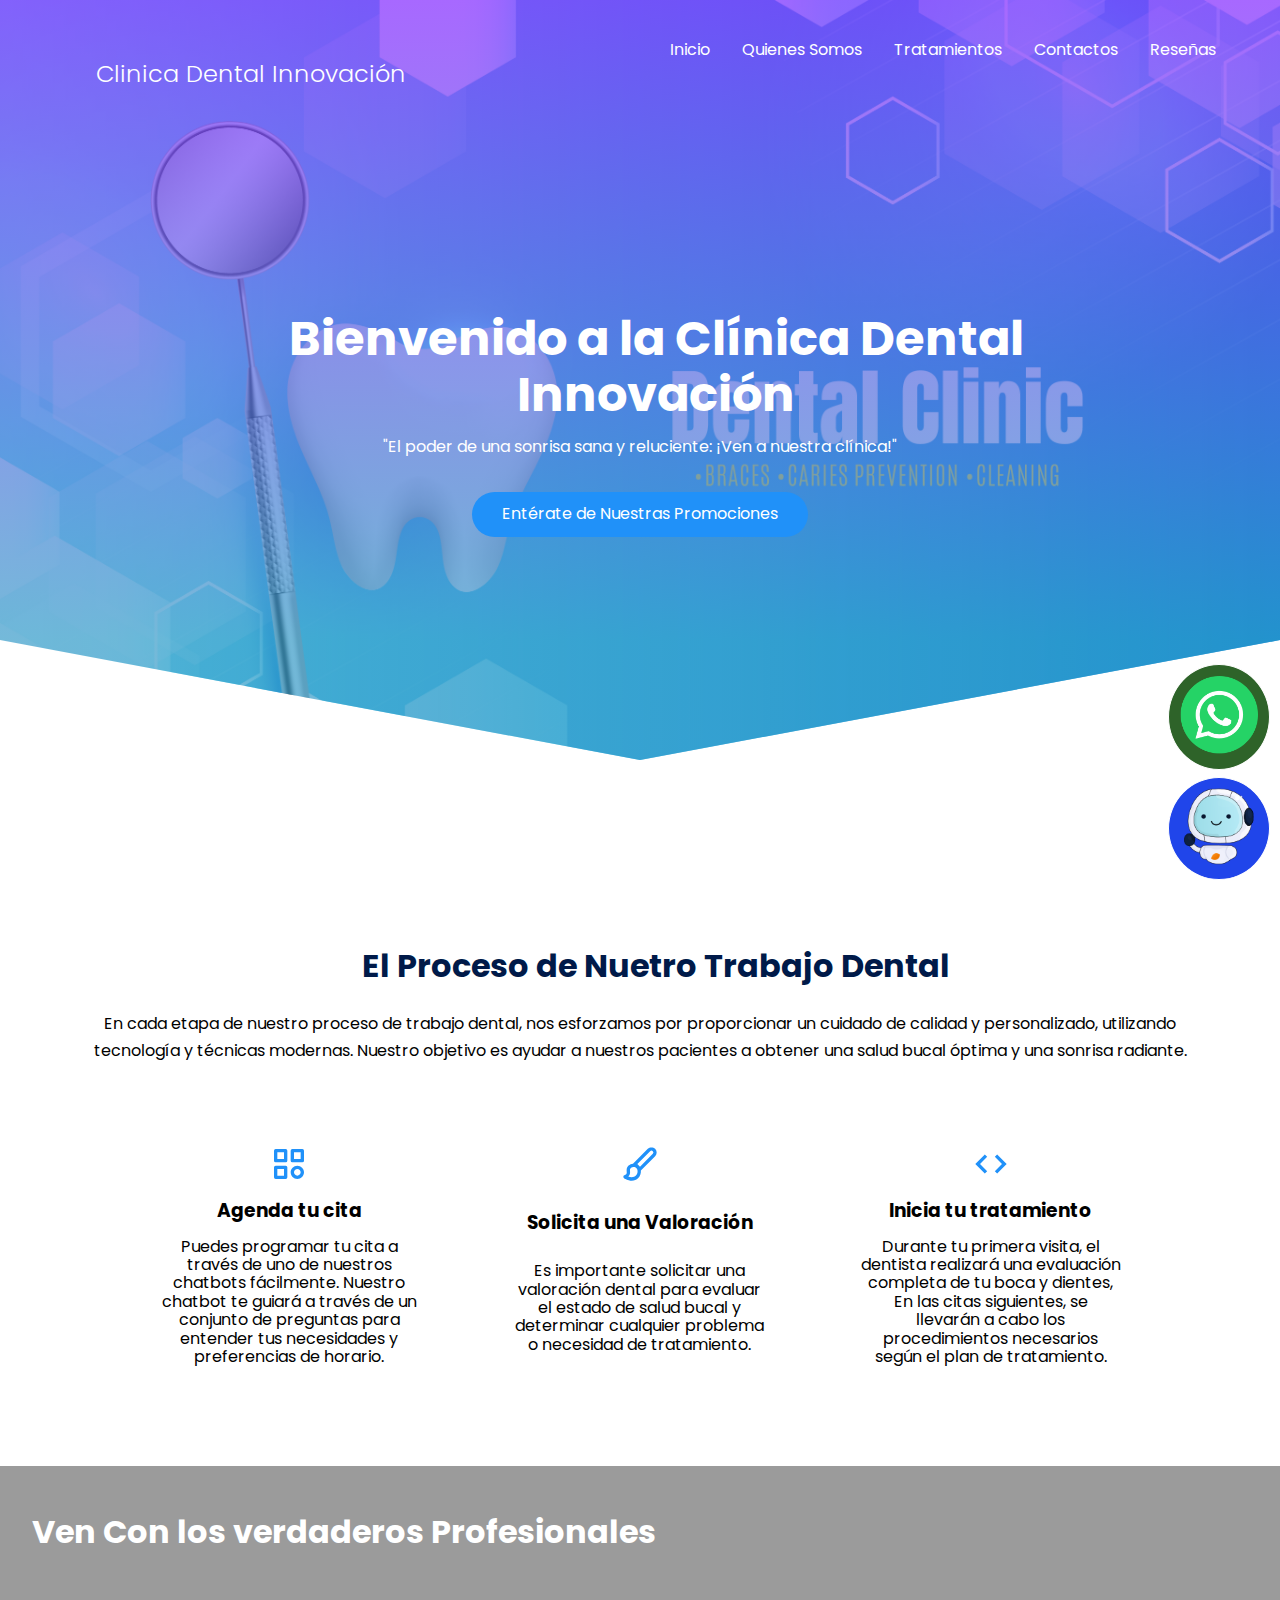
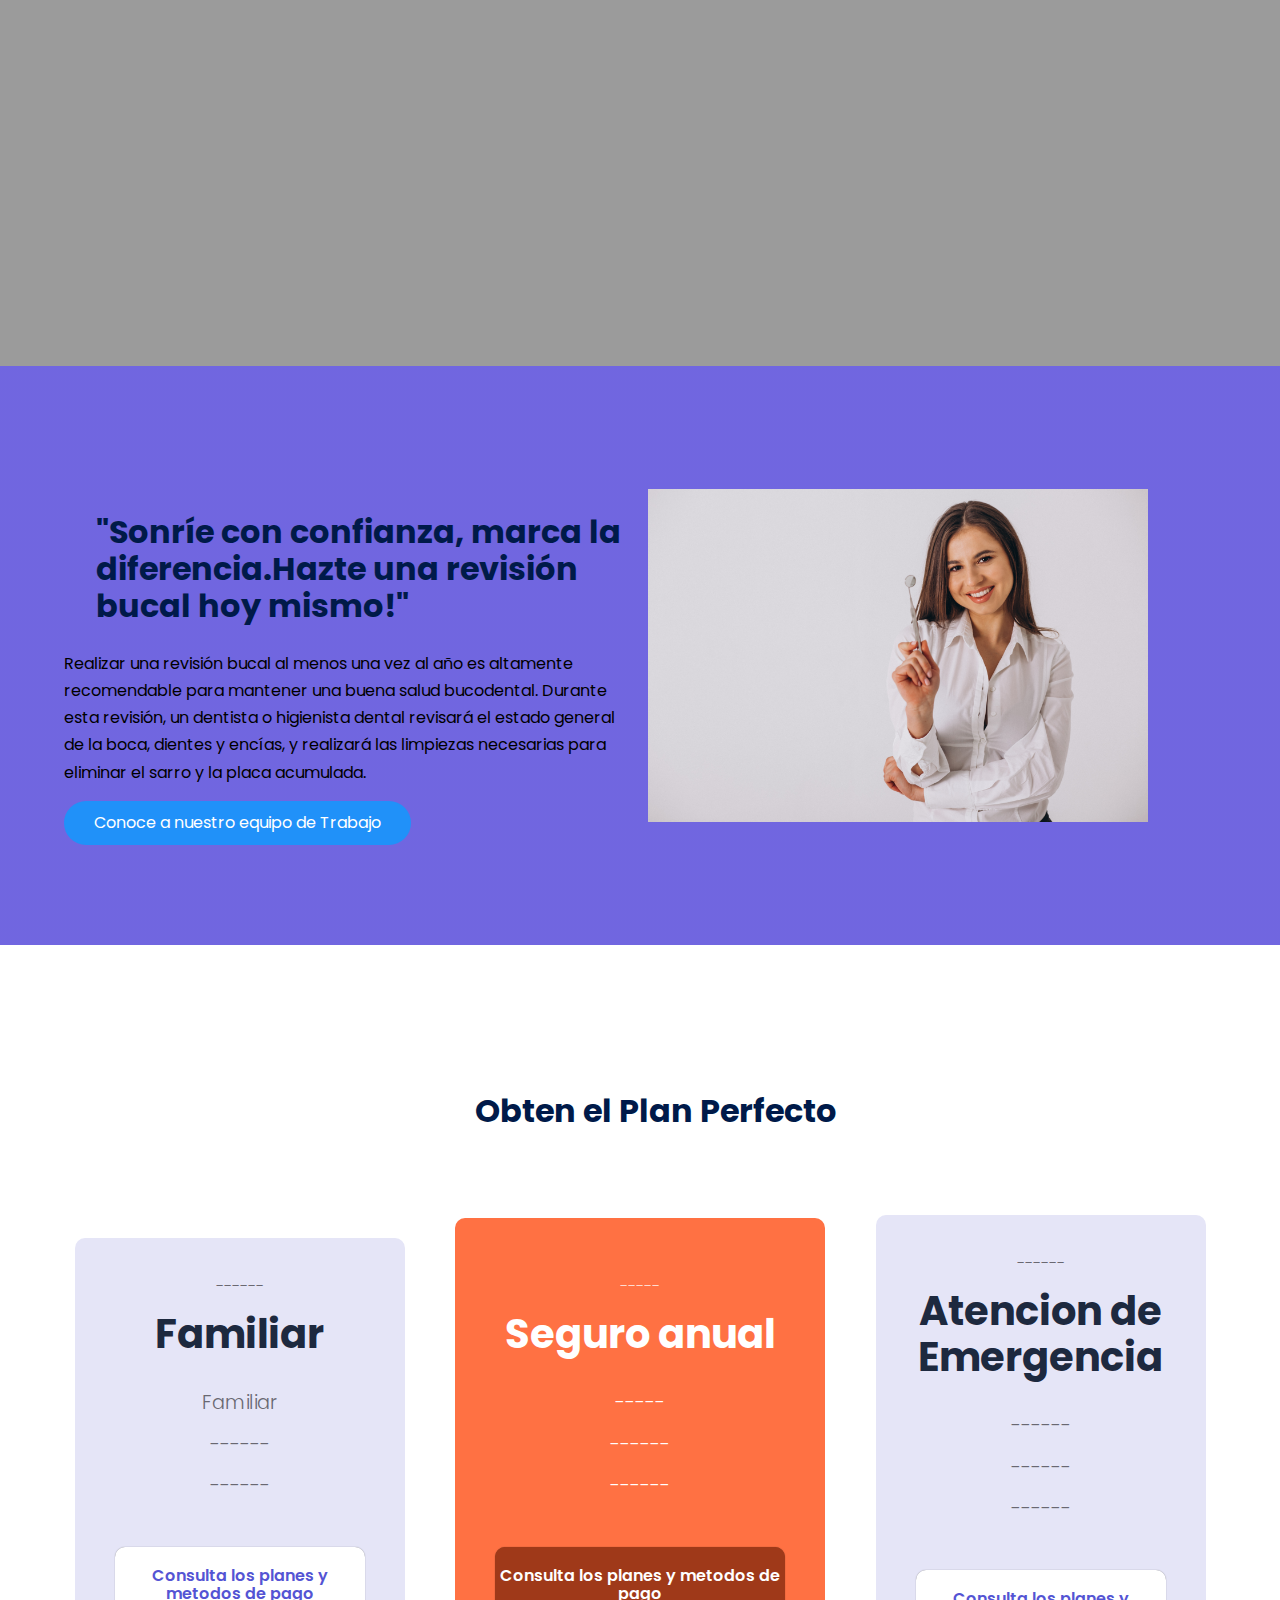
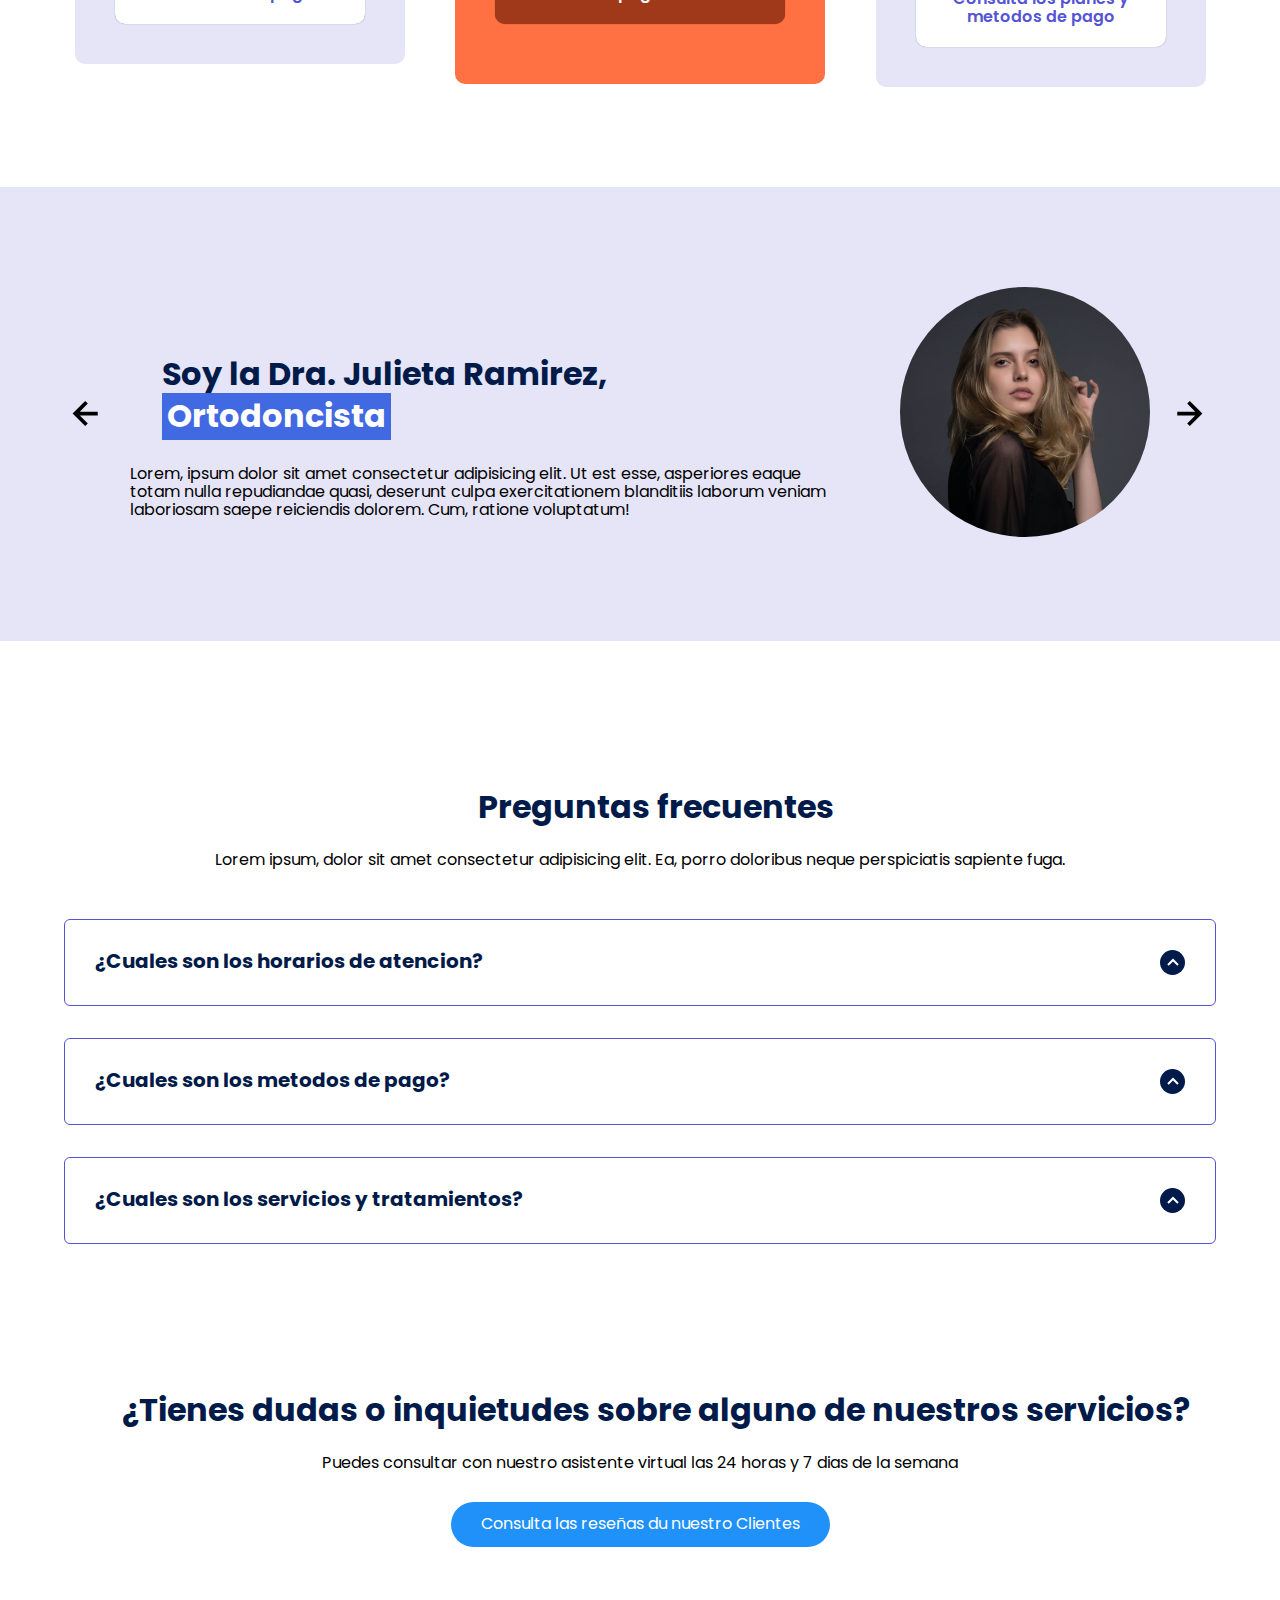
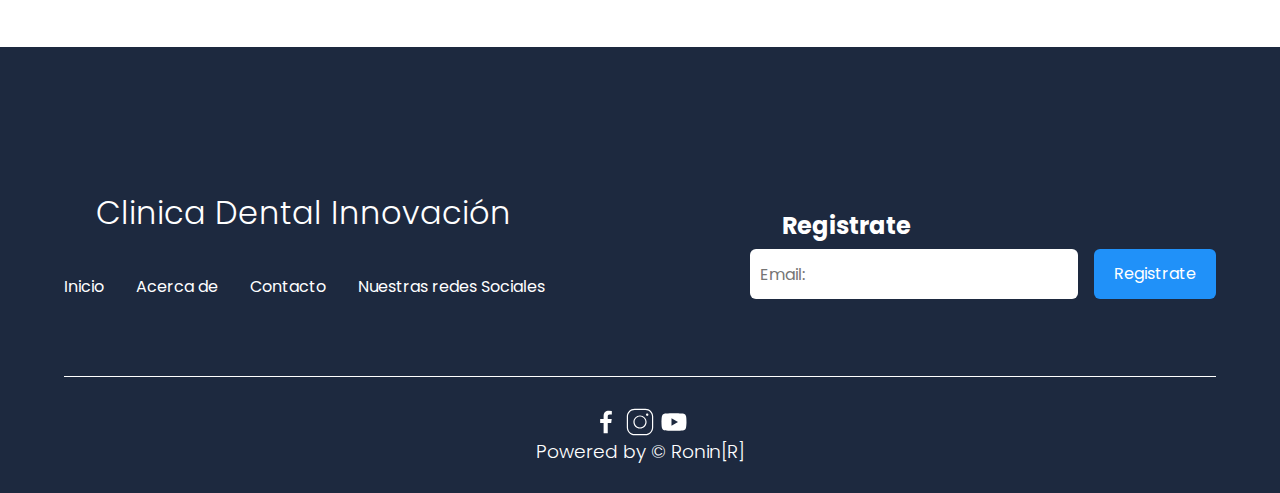
<file: index.html>
<!DOCTYPE html>
<html lang="es">

<head>
    <meta charset="UTF-8">
    <meta http-equiv="X-UA-Compatible" content="IE=edge">
    <meta name="viewport" content="width=device-width, initial-scale=1.0">
    <title>Clinica Dental Innovación</title>
    <link rel="shortcut icon" href="./images/diente(1).png" type="image/x-icon">
    <link rel="stylesheet" href="./css/normalize.css">
    <link rel="stylesheet" href="./css/estilos.css">

    <meta name="theme-color" content="#2091F9">

</head>

<body>

    <header class="hero">
        <nav class="nav container">
            <div class="nav__logo">
                <h2 class="nav__title">Clinica Dental Innovación</h2>
            </div>

            <ul class="nav__link nav__link--menu">
                <li class="nav__items">
                    <a href="index.html" class="nav__links">Inicio</a>
                </li>
                <li class="nav__items">
                    <a href="quie.html" class="nav__links">Quienes Somos</a>
                </li>
                <li class="nav__items">
                    <a href="trat.html" class="nav__links">Tratamientos</a>
                </li>
                <li class="nav__items">
                    <a href="cont.html" class="nav__links">Contactos</a>
                </li>
                <li class="nav__items">
                    <a href="#" class="nav__links">Reseñas</a>
                </li>

                <img src="./images/close.svg" class="nav__close">
            </ul>

            <div class="nav__menu">
                <img src="./images/menu.svg" class="nav__img">
            </div>
        </nav>

        <section class="hero__container container">
            <h1 class="hero__title">Bienvenido a la Clínica Dental Innovación</h1>
            <p class="hero__paragraph">"El poder de una sonrisa sana y reluciente: ¡Ven a nuestra clínica!"</p>
            <a href="#" class="cta">Entérate de Nuestras Promociones</a>
        </section>
    </header>

    <main>
        <section class="container about">
            <h2 class="subtitle">El Proceso de Nuetro Trabajo Dental</h2>
            <p class="about__paragraph">En cada etapa de nuestro proceso de trabajo dental,
                 nos esforzamos por proporcionar un cuidado de calidad y personalizado, 
                 utilizando tecnología y técnicas modernas. Nuestro objetivo es ayudar a
                  nuestros pacientes a obtener una salud bucal óptima y una sonrisa radiante.</p>

            <div class="about__main">
                <article class="about__icons">
                    <img src="./images/shapes.svg" class="about__icon">
                    <h3 class="about__title">Agenda tu cita</h3>
                    <p class="about__paragrah">Puedes programar tu cita a través de uno de nuestros chatbots fácilmente. 
                        Nuestro chatbot te guiará a través de un conjunto de preguntas para entender tus necesidades y 
                        preferencias de horario.</p>
                </article>

                <article class="about__icons">
                    <img src="./images/paint.svg" class="about__icon">
                    <h3 class="about__title">Solicita una Valoración</h3>
                    <p class="about__paragrah">Es importante solicitar una valoración dental para evaluar el estado de 
                        salud bucal y determinar cualquier problema o necesidad de tratamiento. </p>
                </article>

                <article class="about__icons">
                    <img src="./images/code.svg" class="about__icon">
                    <h3 class="about__title">Inicia tu tratamiento</h3>
                    <p class="about__paragrah">Durante tu primera visita, el dentista realizará una evaluación completa de tu boca y dientes,
                        En las citas siguientes, se llevarán a cabo los procedimientos necesarios según el plan de tratamiento.
                    </p>
                </article>
            </div>
        </section>
        <section id="sect1" class="sect">
            <video src="images/img__dent/vd.mp4" autoplay="true" muted="true" loop="true" poster="https://carontestudio.com/img/contacto.jpg"></video>
            <h1>Ven Con los verdaderos Profesionales</h1>
          </section>
          
          
        <section class="knowledge">
            <div class="knowledge__container container">
                <div class="knowledege__texts">
                    <h2 class="subtitle">"Sonríe con confianza, marca la diferencia.Hazte una revisión bucal hoy mismo!"</h2>
                    <p class="knowledge__paragraph">Realizar una revisión bucal al menos una vez al año es altamente recomendable para mantener una buena salud bucodental. Durante esta revisión, un dentista o higienista dental revisará el estado general de la boca, dientes y encías, y realizará las limpiezas necesarias para eliminar el sarro y la placa acumulada.</p>
                    <a href="#" class="cta">Conoce a nuestro equipo de Trabajo</a>
                </div>

                <figure class="knowledge__picture">
                    <img src="./images/img__dent/d01.jpg" class="knowledge__img">
                </figure>
            </div>
        </section>

        <section class="price container">
            <h2 class="subtitle">Obten el Plan Perfecto</h2>

            <div class="price__table">
                <div class="price__element">
                    <p class="price__name">------</p>
                    <h3 class="price__price">Familiar</h3>

                    <div class="price__items">
                        <p class="price__features">Familiar</p>
                        <p class="price__features">------</p>
                        <p class="price__features">------</p>
                    </div>

                    <a href="#" class="price__cta">Consulta los planes y metodos de pago</a>
                </div>


                <div class="price__element price__element--best">
                    <p class="price__name">-----</p>
                    <h3 class="price__price">Seguro anual</h3>

                    <div class="price__items">
                        <p class="price__features">-----</p>
                        <p class="price__features">------</p>
                        <p class="price__features">------</p>
                    </div>

                    <a href="#" class="price__cta">Consulta los planes y metodos de pago</a>
                </div>


                <div class="price__element">
                    <p class="price__name">------</p>
                    <h3 class="price__price">Atencion de Emergencia</h3>

                    <div class="price__items">
                        <p class="price__features">------</p>
                        <p class="price__features">------</p>
                        <p class="price__features">------</p>
                    </div>

                    <a href="#" class="price__cta">Consulta los planes y metodos de pago</a>
                </div>


            </div>
        </section>

        <section class="testimony">
            <div class="testimony__container container">
                <img src="./images/leftarrow.svg" class="testimony__arrow" id="before">

                <section class="testimony__body testimony__body--show" data-id="1">
                    <div class="testimony__texts">
                        <h2 class="subtitle">Soy la Dra. Julieta Ramirez, <span class="testimony__course">Ortodoncista
                                </span></h2>
                        <p class="testimony__review">Lorem, ipsum dolor sit amet consectetur adipisicing elit. Ut est
                            esse, asperiores eaque totam nulla repudiandae quasi, deserunt culpa exercitationem
                            blanditiis laborum veniam laboriosam saepe reiciendis dolorem. Cum, ratione voluptatum!</p>
                    </div>

                    <figure class="testimony__picture">
                        <img src="./images/face.jpg" class="testimony__img">
                    </figure>
                </section>

                <section class="testimony__body" data-id="2">
                    <div class="testimony__texts">
                        <h2 class="subtitle">Soy la Dra Cintia Jimenez, <span class="testimony__course">Odontologo
                                </span></h2>
                        <p class="testimony__review">Lorem, ipsum dolor sit amet consectetur adipisicing elit. Ut est
                            esse, asperiores eaque laborum veniam laboriosam saepe reiciendis dolorem. Cum, ratione
                            voluptatum!</p>
                    </div>

                    <figure class="testimony__picture">
                        <img src="./images/face2.jpg" class="testimony__img">
                    </figure>
                </section>

                <section class="testimony__body" data-id="3">
                    <div class="testimony__texts">
                        <h2 class="subtitle">Soy la Dr Mario Fernandes, <span class="testimony__course">Higienista Dental
                                </span></h2>
                        <p class="testimony__review">Lorem, ipsum dolor sit amet consectetur adipisicing elit. Ut est
                            esse, niam laboriosam saepe reiciendis dolorem. Cum, ratione voluptatum!</p>
                    </div>

                    <figure class="testimony__picture">
                        <img src="./images/face3.jpg" class="testimony__img">
                    </figure>
                </section>

                <section class="testimony__body" data-id="4">
                    <div class="testimony__texts">
                        <h2 class="subtitle">Soy la Dra Jose Gutierrez, <span class="testimony__course">Esteticista Dental y Reabilitador de correccion mandibular</span></h2>
                        <p class="testimony__review">Lorem, ipsum dolor sit amet consectetur adipisicing elit. Ut est
                            esse, niam laboriosam saepe reiciendis dolorem. Cum, ratione voluptatum!</p>
                    </div>

                    <figure class="testimony__picture">
                        <img src="./images/face4.jpg" class="testimony__img">
                    </figure>
                </section>


                <img src="./images/rightarrow.svg" class="testimony__arrow" id="next">
            </div>
        </section>
        <!--Boton flotante de chatbot whatsapp-->
        <div class="container-boton">
            <a href="https://wa.me/+59163262665?text=Hola%20quisiera%20agendar%20una%20cita%20" target="_blank">
                <img class="boton" src="images/whatsapp-btn.png" width="10%" height="10%" alt="">
            </a>
        </div>
        <!--Boton flotante de chatbot Robot-->
        <div class="container-botonRobot">
            <a href="chatbot.php" target="_blank">
                <img class="boton" src="images/robot.png" width="7%" height="7%" alt="robot"title="Necesitas Ayuda???">
            </a>
        </div>



        <section class="questions container">
            <h2 class="subtitle">Preguntas frecuentes</h2>
            <p class="questions__paragraph">Lorem ipsum, dolor sit amet consectetur adipisicing elit. Ea, porro
                doloribus neque perspiciatis sapiente fuga.</p>

            <section class="questions__container">
                <article class="questions__padding">
                    <div class="questions__answer">
                        <h3 class="questions__title">¿Cuales son los horarios de atencion?
                            <span class="questions__arrow">
                                <img src="./images/arrow.svg" class="questions__img">
                            </span>
                        </h3>

                        <p class="questions__show">Lorem ipsum, dolor sit amet consectetur adipisicing elit. Quos
                            facere, quidem eum id excepturi assumenda explicabo nam accusamus veritatis voluptates
                            eveniet adipisci, dicta nihil nemo modi possimus officiis quam atque? Lorem ipsum, dolor sit
                            amet consectetur adipisicing elit. Quos facere, quidem eum id excepturi assumenda explicabo
                            nam accusamus veritatis voluptates eveniet adipisci, dicta nihil nemo modi possimus officiis
                            quam atque?</p>
                    </div>
                </article>

                <article class="questions__padding">
                    <div class="questions__answer">
                        <h3 class="questions__title">¿Cuales son los metodos de pago?
                            <span class="questions__arrow">
                                <img src="./images/arrow.svg" class="questions__img">
                            </span>
                        </h3>

                        <p class="questions__show">Lorem ipsum, dolor sit amet consectetur adipisicing elit. Quos
                            facere, quidem eum id excepturi assumenda explicabo nam accusamus veritatis voluptates
                            eveniet adipisci, dicta nihil nemo modi possimus officiis quam atque? Lorem ipsum, dolor sit
                            amet consectetur adipisicing elit. Quos facere, quidem eum id excepturi assumenda explicabo
                            nam accusamus veritatis voluptates eveniet adipisci, dicta nihil nemo modi possimus officiis
                            quam atque?</p>
                    </div>
                </article>

                <article class="questions__padding">
                    <div class="questions__answer">
                        <h3 class="questions__title">¿Cuales son los servicios y tratamientos?
                            <span class="questions__arrow">
                                <img src="./images/arrow.svg" class="questions__img">
                            </span>
                        </h3>

                        <p class="questions__show">Lorem ipsum, dolor sit amet consectetur adipisicing elit. Quos
                            facere, quidem eum id excepturi assumenda explicabo nam accusamus veritatis voluptates
                            eveniet adipisci, dicta nihil nemo modi possimus officiis quam atque? Lorem ipsum, dolor sit
                            amet consectetur adipisicing elit. Quos facere, quidem eum id excepturi assumenda explicabo
                            nam accusamus veritatis voluptates eveniet adipisci, dicta nihil nemo modi possimus officiis
                            quam atque?</p>
                    </div>
                </article>
            </section>

            <section class="questions__offer">
                <h2 class="subtitle">¿Tienes dudas o inquietudes sobre alguno de nuestros servicios?</h2>
                <p class="questions__copy">Puedes consultar con nuestro asistente virtual las 24 horas y 7 dias de la semana</p>
                <a href="#" class="cta">Consulta las reseñas du nuestro Clientes</a>
            </section>
        </section>
    </main>

    <footer class="footer">
        <section class="footer__container container">
            <nav class="nav nav--footer">
                <h2 class="footer__title">Clinica Dental Innovación</h2>

                <ul class="nav__link nav__link--footer">
                    <li class="nav__items">
                        <a href="#" class="nav__links">Inicio</a>
                    </li>
                    <li class="nav__items">
                        <a href="#" class="nav__links">Acerca de</a>
                    </li>
                    <li class="nav__items">
                        <a href="#" class="nav__links">Contacto</a>
                    </li>
                    <li class="nav__items">
                        <a href="#" class="nav__links">Nuestras redes Sociales</a>
                    </li>
                </ul>
            </nav>

            <form class="footer__form" action="https://formspree.io/f/mknkkrkj" method="POST">
                <h2 class="footer__newsletter">Registrate</h2>
                <div class="footer__inputs">
                    <input type="email" placeholder="Email:" class="footer__input" name="_replyto">
                    <input type="submit" value="Registrate" class="footer__submit">
                </div>
            </form>
        </section>

        <section class="footer__copy container">
            <div class="footer__social">
                <a href="#" class="footer__icons"><img src="./images/facebook.svg" class="footer__img"></a>
                <a href="#" class="footer__icons"><img src="./images/icons8-instagram.svg" class="footer__img"></a>
                <a href="#" class="footer__icons"><img src="./images/youtube.svg" class="footer__img"></a>
            </div>

            <h3 class="footer__copyright">Powered by &copy; Ronin[R]</h3>
        </section>
    </footer>

    <script src="./js/slider.js"></script>
    <script src="./js/questions.js"></script>
    <script src="./js/menu.js"></script>
</body>

</html>
</file>
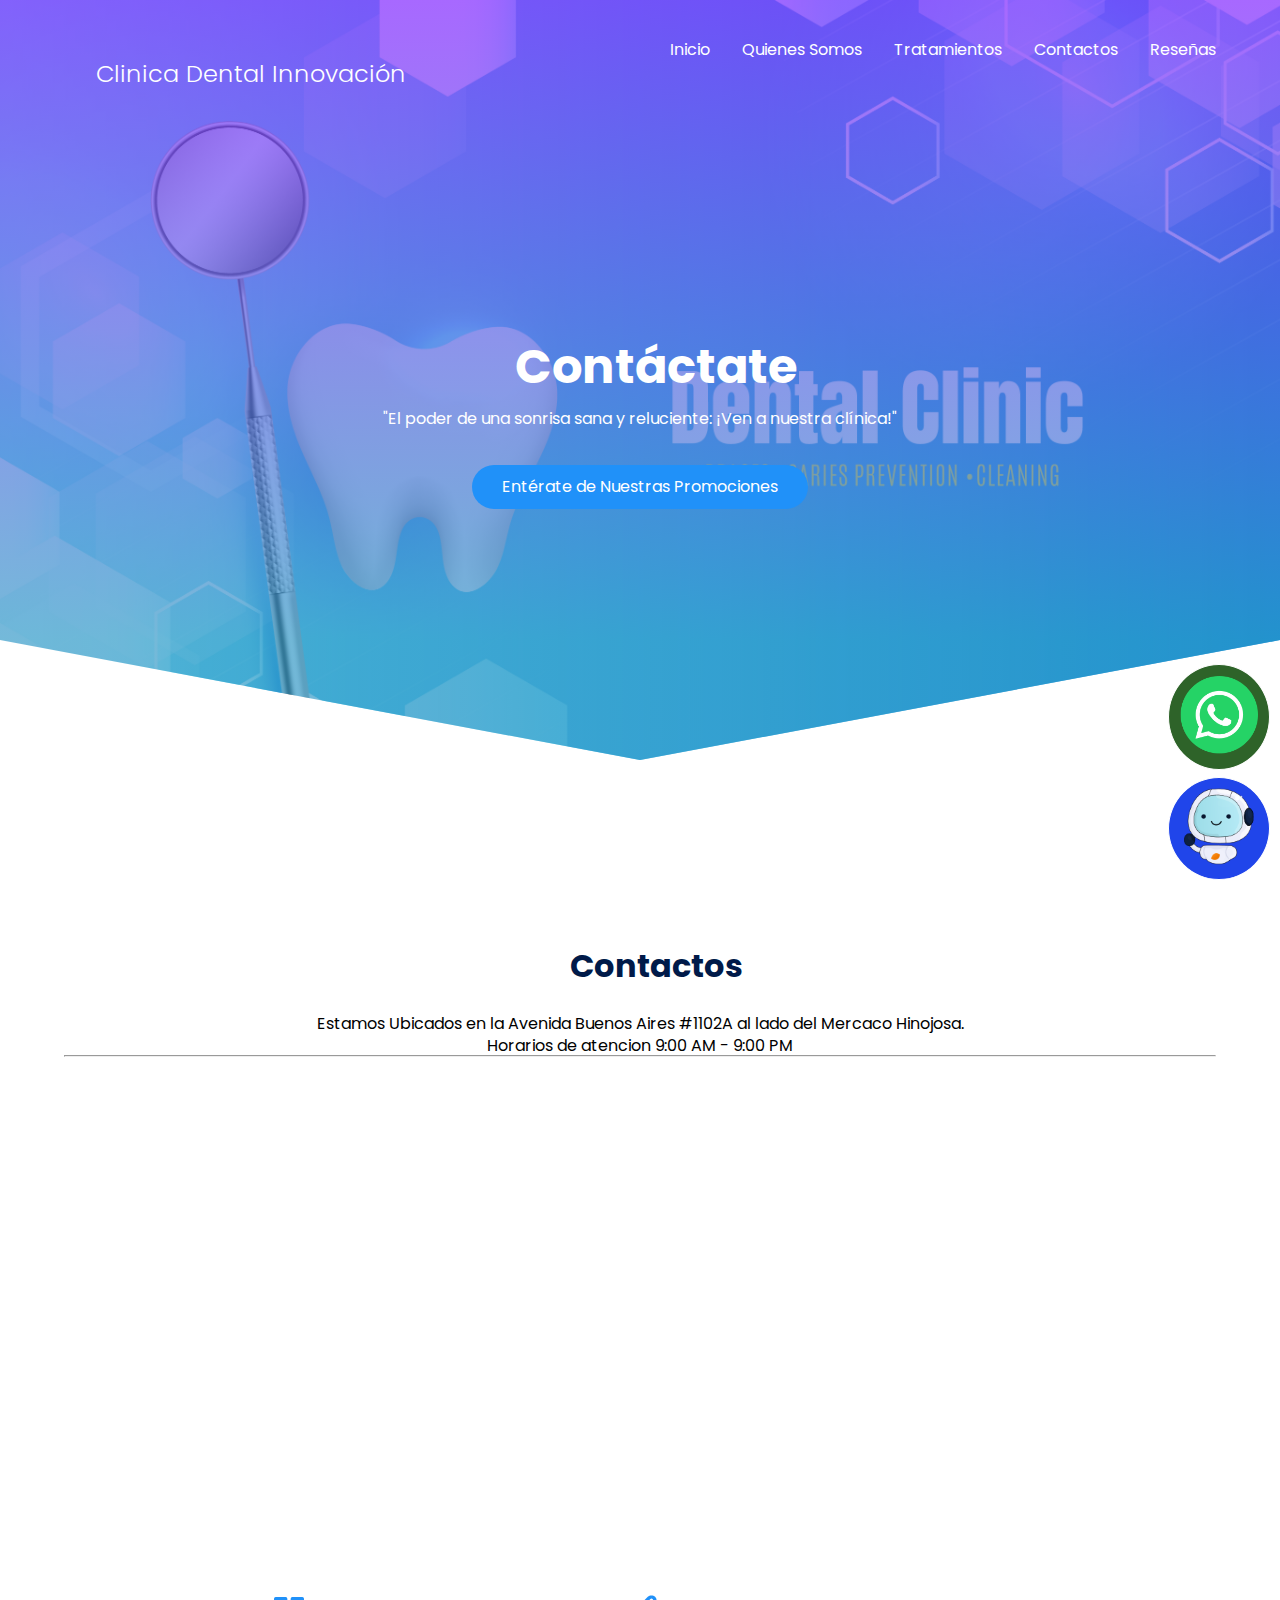
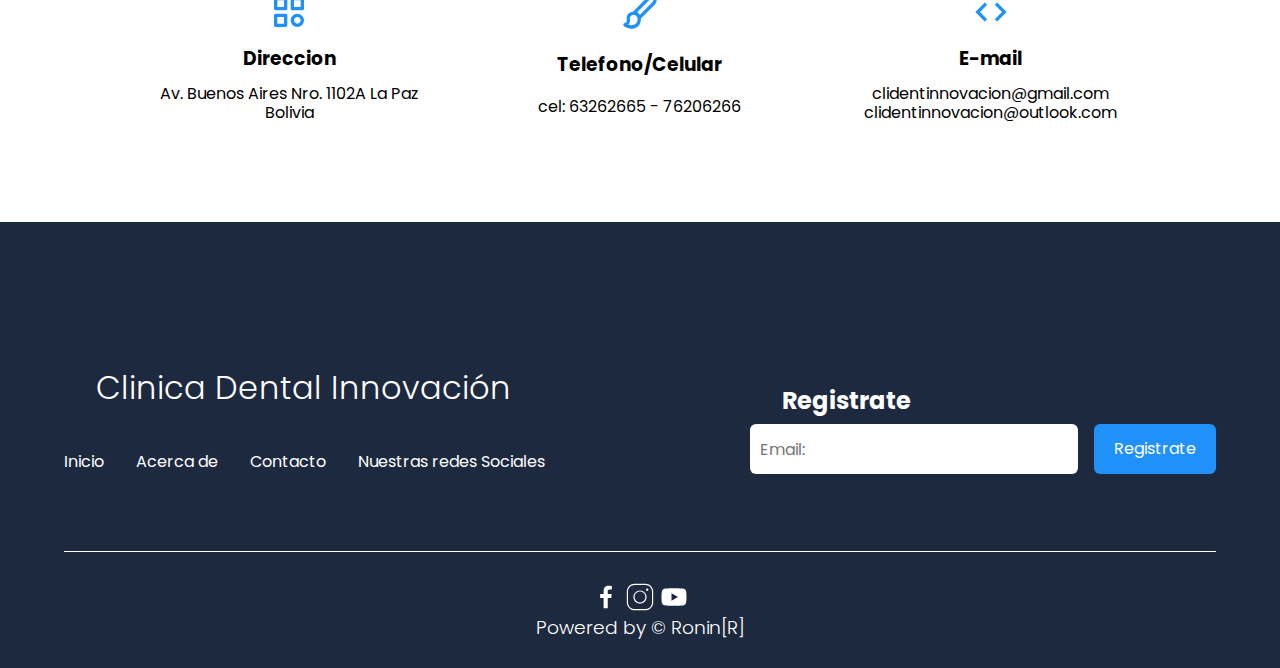
<file: cont.html>
<!DOCTYPE html>
<html lang="es">

<head>
    <meta charset="UTF-8">
    <meta http-equiv="X-UA-Compatible" content="IE=edge">
    <meta name="viewport" content="width=device-width, initial-scale=1.0">
    <title>Contactos</title>
    <link rel="shortcut icon" href="./images/diente(1).png" type="image/x-icon">
    <link rel="stylesheet" href="./css/normalize.css">
    <link rel="stylesheet" href="./css/estilos.css">

    <meta name="theme-color" content="#2091F9">
</head>

<body>

    <header class="hero">
        <nav class="nav container">
            <div class="nav__logo">
                <h2 class="nav__title">Clinica Dental Innovación</h2>
            </div>

            <ul class="nav__link nav__link--menu">
                <li class="nav__items">
                    <a href="index.html" class="nav__links">Inicio</a>
                </li>
                <li class="nav__items">
                    <a href="quie.html" class="nav__links">Quienes Somos</a>
                </li>
                <li class="nav__items">
                    <a href="trat.html" class="nav__links">Tratamientos</a>
                </li>
                <li class="nav__items">
                    <a href="#" class="nav__links">Contactos</a>
                </li>
                <li class="nav__items">
                    <a href="res.html" class="nav__links">Reseñas</a>
                </li>

                <img src="./images/close.svg" class="nav__close">
            </ul>

            <div class="nav__menu">
                <img src="./images/menu.svg" class="nav__img">
            </div>
        </nav>

        <section class="hero__container container">
            <h1 class="hero__title">Contáctate</h1>
            <p class="hero__paragraph">"El poder de una sonrisa sana y reluciente: ¡Ven a nuestra clínica!"</p>
            <a href="#" class="cta">Entérate de Nuestras Promociones</a>
        </section>
    </header>

    <main>
        <section class="container about">
            <h2 class="subtitle">Contactos</h2>
            <p class="about__paragraph">Estamos Ubicados en la Avenida Buenos Aires #1102A al lado del Mercaco Hinojosa.</p>
            <p>Horarios de atencion 9:00 AM - 9:00 PM</p>
            <hr>
            <iframe src="https://www.google.com/maps/embed?pb=!1m18!1m12!1m3!1d3825.451533382674!2d-68.14609769892098!3d-16.503286779017845!2m3!1f0!2f0!3f0!3m2!1i1024!2i768!4f13.1!3m3!1m2!1s0x915edf3612d1ae6f%3A0x9596893624c7c41a!2sClinica%20Dental%20Innovacion!5e0!3m2!1ses!2sbo!4v1708980390629!5m2!1ses!2sbo" width="600" height="450" style="border:0;" allowfullscreen="" loading="lazy" referrerpolicy="no-referrer-when-downgrade"></iframe>
            <div class="about__main">
                <article class="about__icons">
                    <img src="./images/shapes.svg" class="about__icon">
                    <h3 class="about__title">Direccion</h3>
                    <p class="about__paragrah">Av. Buenos Aires Nro. 1102A La Paz Bolivia</p>
                </article>

                <article class="about__icons">
                    <img src="./images/paint.svg" class="about__icon">
                    <h3 class="about__title">Telefono/Celular</h3>
                    <p class="about__paragrah">cel: 63262665 - 76206266</p>
                </article>

                <article class="about__icons">
                    <img src="./images/code.svg" class="about__icon">
                    <h3 class="about__title">E-mail</h3>
                    <p class="about__paragrah">clidentinnovacion@gmail.com
                        clidentinnovacion@outlook.com
                    </p>
                </article>
            </div>
        </section>
        
        <!--Boton flotante de chatbot whatsapp-->
        <div class="container-boton">
            <a href="https://wa.me/+59163262665?text=Hola%20quisiera%20agendar%20una%20cita%20" target="_blank">
                <img class="boton" src="images/whatsapp-btn.png" width="10%" height="10%" alt="">
            </a>
        </div>
        <!--Boton flotante de chatbot Robot-->
        <div class="container-botonRobot">
            <a href="chatbot.php" target="_blank">
                <img class="boton" src="images/robot.png" width="7%" height="7%" alt="robot"title="Necesitas Ayuda???">
            </a>
        </div>

        
    </main>

    <footer class="footer">
        <section class="footer__container container">
            <nav class="nav nav--footer">
                <h2 class="footer__title">Clinica Dental Innovación</h2>

                <ul class="nav__link nav__link--footer">
                    <li class="nav__items">
                        <a href="#" class="nav__links">Inicio</a>
                    </li>
                    <li class="nav__items">
                        <a href="#" class="nav__links">Acerca de</a>
                    </li>
                    <li class="nav__items">
                        <a href="#" class="nav__links">Contacto</a>
                    </li>
                    <li class="nav__items">
                        <a href="#" class="nav__links">Nuestras redes Sociales</a>
                    </li>
                </ul>
            </nav>

            <form class="footer__form" action="https://formspree.io/f/mknkkrkj" method="POST">
                <h2 class="footer__newsletter">Registrate</h2>
                <div class="footer__inputs">
                    <input type="email" placeholder="Email:" class="footer__input" name="_replyto">
                    <input type="submit" value="Registrate" class="footer__submit">
                </div>
            </form>
        </section>

        <section class="footer__copy container">
            <div class="footer__social">
                <a href="#" class="footer__icons"><img src="./images/facebook.svg" class="footer__img"></a>
                <a href="#" class="footer__icons"><img src="./images/icons8-instagram.svg" class="footer__img"></a>
                <a href="#" class="footer__icons"><img src="./images/youtube.svg" class="footer__img"></a>
            </div>

            <h3 class="footer__copyright">Powered by &copy; Ronin[R]</h3>
        </section>
    </footer>

    <script src="./js/slider.js"></script>
    <script src="./js/questions.js"></script>
    <script src="./js/menu.js"></script>
</body>

</html>
</file>
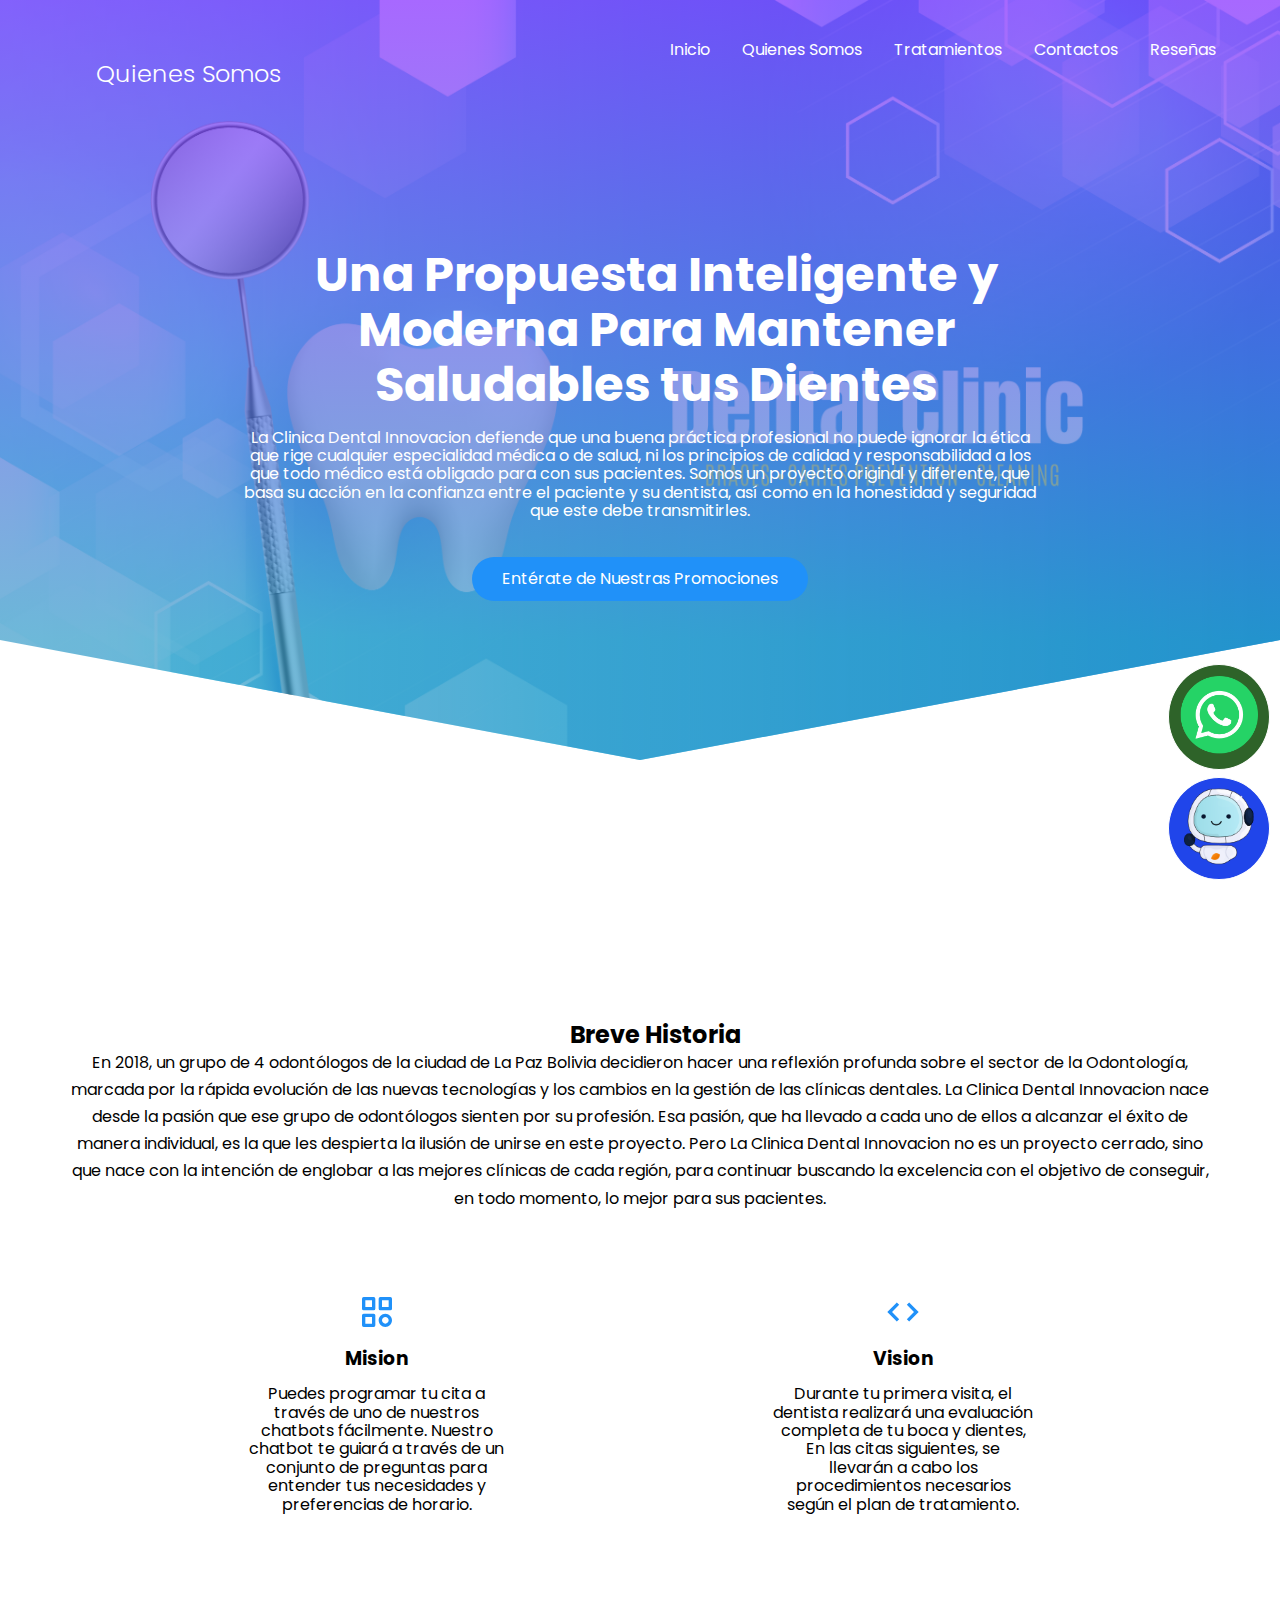
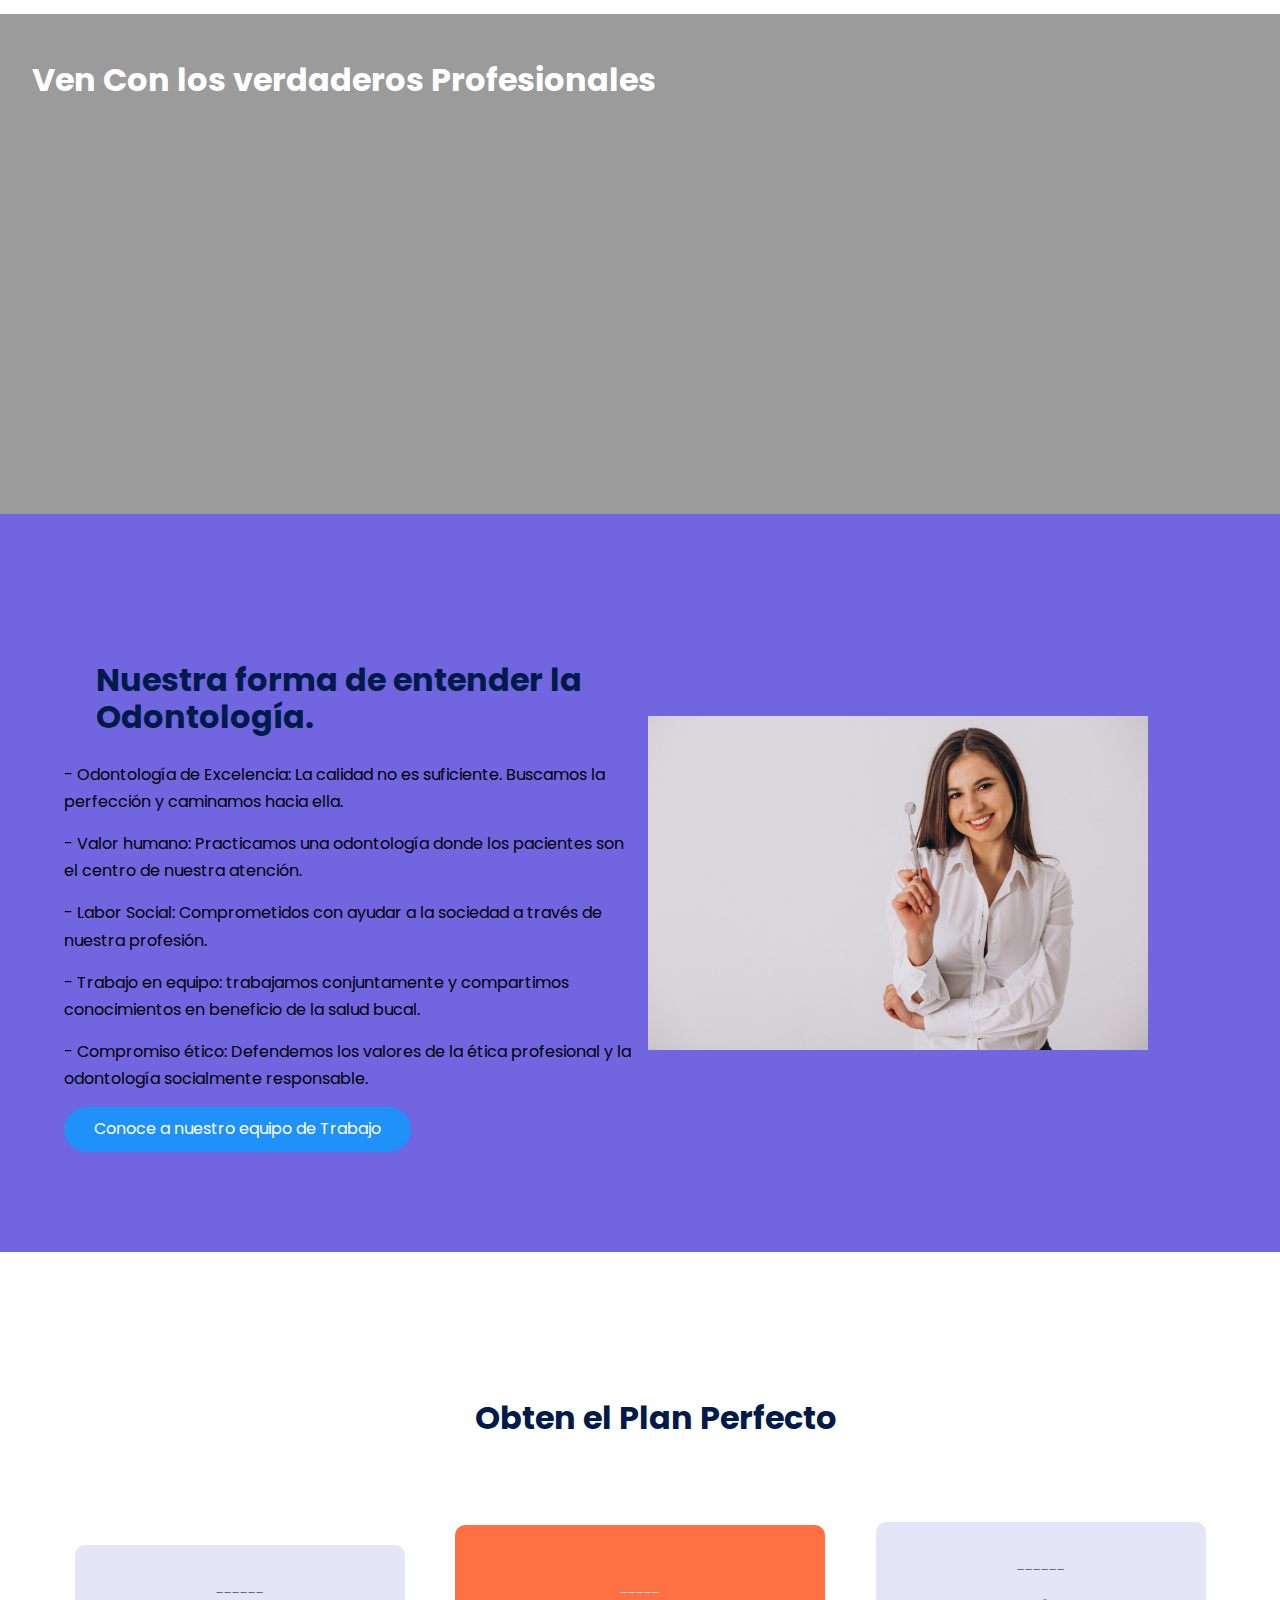
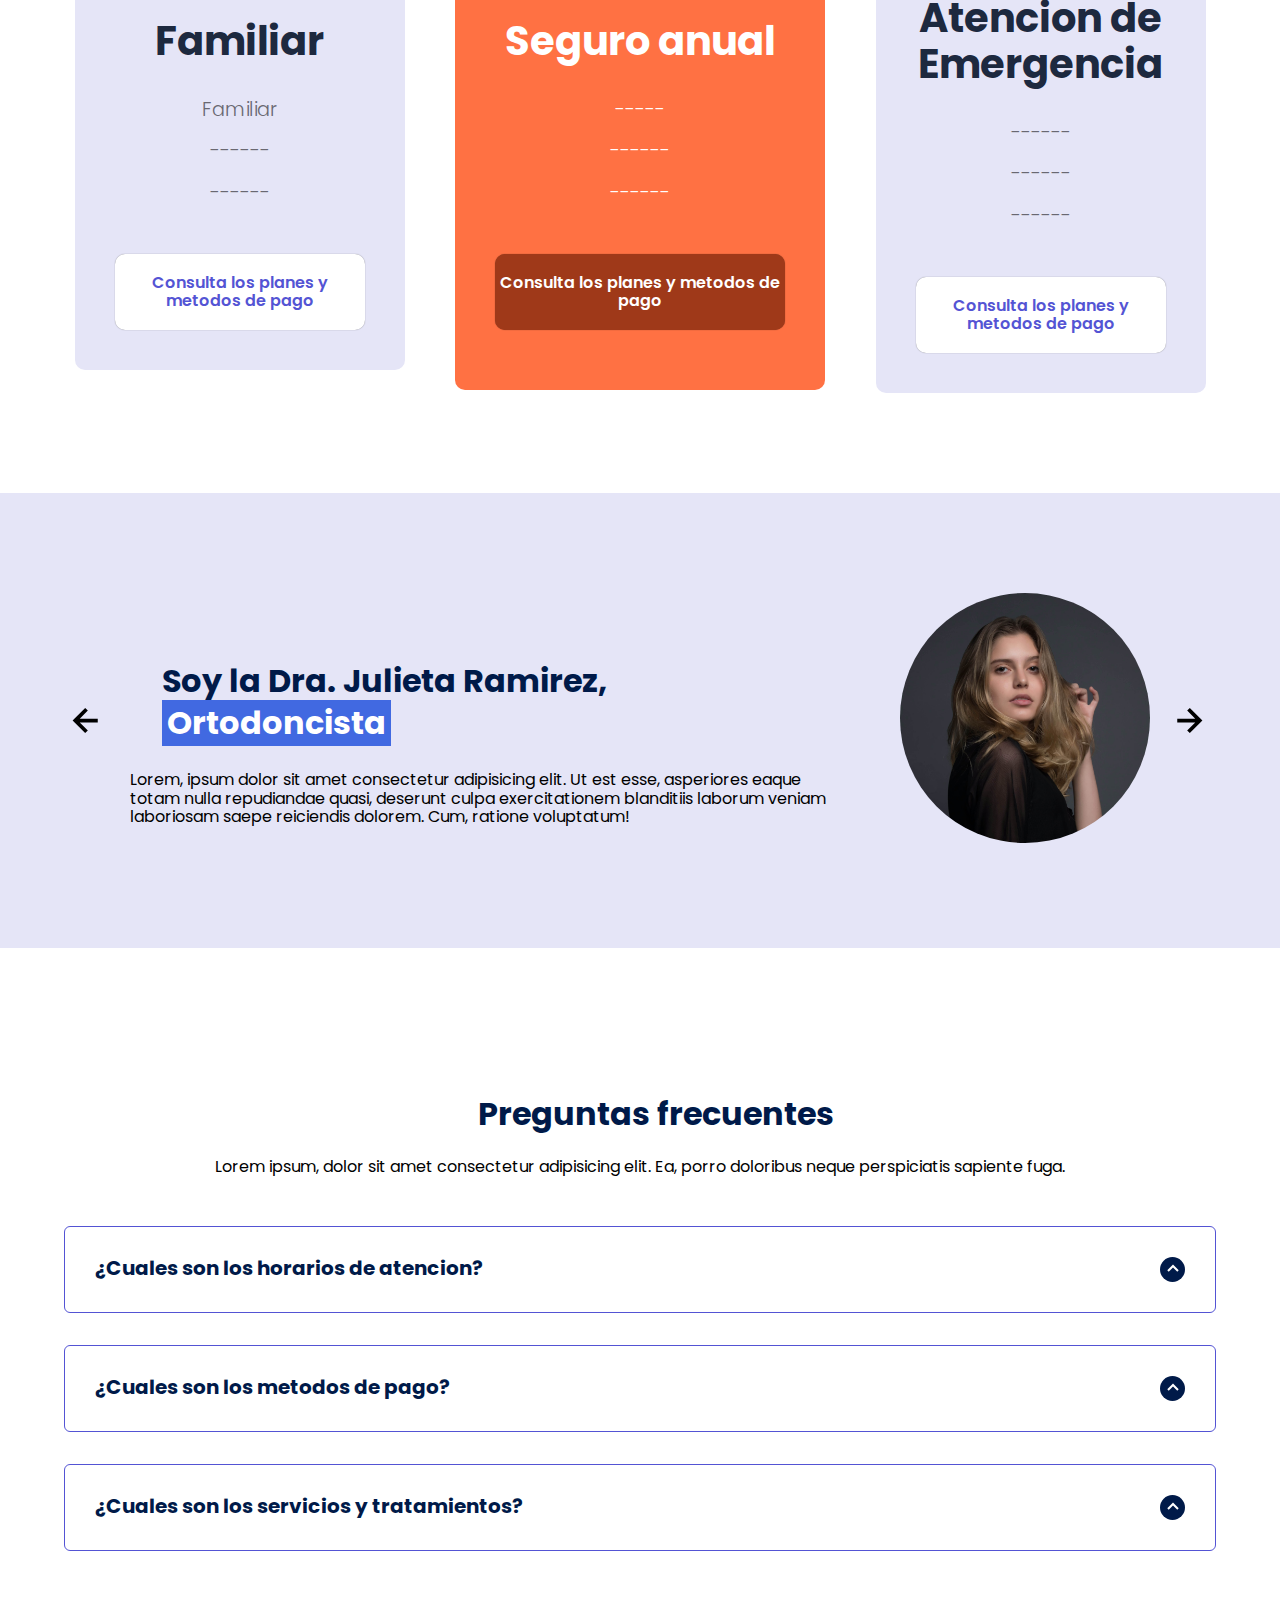
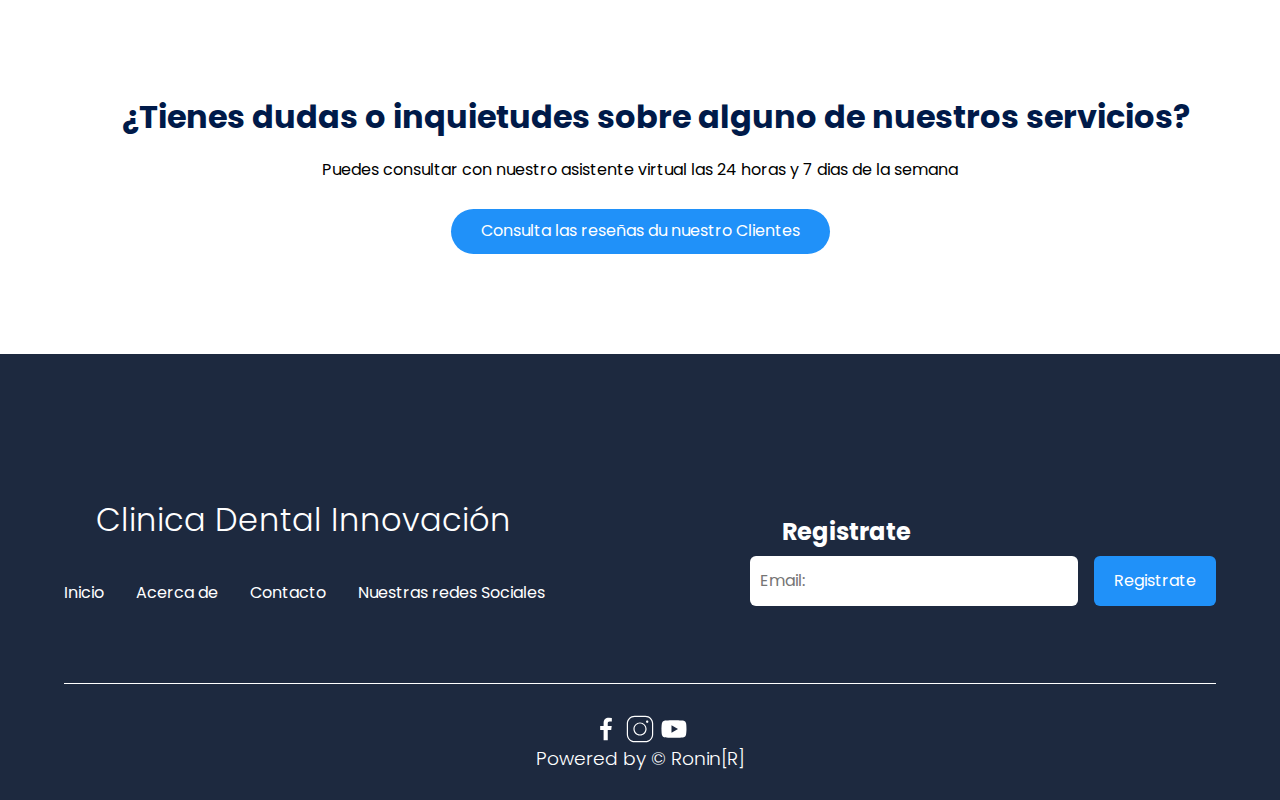
<file: quie.html>
<!DOCTYPE html>
<html lang="es">

<head>
    <meta charset="UTF-8">
    <meta http-equiv="X-UA-Compatible" content="IE=edge">
    <meta name="viewport" content="width=device-width, initial-scale=1.0">
    <title>QuienesSomos</title>
    <link rel="shortcut icon" href="./images/diente(1).png" type="image/x-icon">
    <link rel="stylesheet" href="./css/normalize.css">
    <link rel="stylesheet" href="./css/estilos.css">

    <meta name="theme-color" content="#2091F9">
</head>

<body>

    <header class="hero">
        <nav class="nav container">
            <div class="nav__logo">
                <h2 class="nav__title">Quienes Somos</h2>
            </div>

            <ul class="nav__link nav__link--menu">
                <li class="nav__items">
                    <a href="index.html" class="nav__links">Inicio</a>
                </li>
                <li class="nav__items">
                    <a href="" class="nav__links">Quienes Somos</a>
                </li>
                <li class="nav__items">
                    <a href="trat.html" class="nav__links">Tratamientos</a>
                </li>
                <li class="nav__items">
                    <a href="cont.html" class="nav__links">Contactos</a>
                </li>
                <li class="nav__items">
                    <a href="#" class="nav__links">Reseñas</a>
                </li>

                <img src="./images/close.svg" class="nav__close">
            </ul>

            <div class="nav__menu">
                <img src="./images/menu.svg" class="nav__img">
            </div>
        </nav>

        <section class="hero__container container">
            <h1 class="hero__title">Una Propuesta Inteligente y Moderna Para Mantener Saludables tus Dientes</h1>
            <p class="hero__paragraph">La Clinica Dental Innovacion defiende que una buena práctica profesional no puede ignorar la ética que rige cualquier especialidad médica o de salud, ni los principios de calidad y responsabilidad a los que todo médico está obligado para con sus pacientes. Somos un proyecto original y diferente, que basa su acción en la confianza entre el paciente y su dentista, así como en la honestidad y seguridad que este debe transmitirles.</p>
            <a href="#" class="cta">Entérate de Nuestras Promociones</a>
        </section>
    </header>

    <main>
        <section class="container about">
            <h2 class="subtitle"></h2>
            <h2>Breve Historia</h2>
            <p class="about__paragraph">

                En 2018, un grupo de 4 odontólogos de la ciudad de La Paz Bolivia decidieron hacer una reflexión profunda sobre el sector de la Odontología, marcada por la rápida evolución de las nuevas tecnologías y los cambios en la gestión de las clínicas dentales.
                
                La Clinica Dental Innovacion nace desde la pasión que ese grupo de odontólogos sienten por su profesión. Esa pasión, que ha llevado a cada uno de ellos a alcanzar el éxito de manera individual, es la que les despierta la ilusión de unirse en este proyecto.
                
                Pero La Clinica Dental Innovacion no es un proyecto cerrado, sino que nace con la intención de englobar a las mejores clínicas de cada región, para continuar buscando la excelencia con el objetivo de conseguir, en todo momento, lo mejor para sus pacientes.
                </p>

            <div class="about__main">
                <article class="about__icons">
                    <img src="./images/shapes.svg" class="about__icon">
                    <h3 class="about__title">Mision</h3>
                    <p class="about__paragrah">Puedes programar tu cita a través de uno de nuestros chatbots fácilmente. 
                        Nuestro chatbot te guiará a través de un conjunto de preguntas para entender tus necesidades y 
                        preferencias de horario.</p>
                </article>
                <!--
                <article class="about__icons">
                    <img src="./images/paint.svg" class="about__icon">
                    <h3 class="about__title">Solicita una Valoración</h3>
                    <p class="about__paragrah">Es importante solicitar una valoración dental para evaluar el estado de 
                        salud bucal y determinar cualquier problema o necesidad de tratamiento. </p>
                </article>
                -->
                <article class="about__icons">
                    <img src="./images/code.svg" class="about__icon">
                    <h3 class="about__title">Vision</h3>
                    <p class="about__paragrah">Durante tu primera visita, el dentista realizará una evaluación completa de tu boca y dientes,
                        En las citas siguientes, se llevarán a cabo los procedimientos necesarios según el plan de tratamiento.
                    </p>
                </article>
            </div>
        </section>
        <section id="sect1" class="sect">
            <video src="images/img__dent/vd.mp4" autoplay="true" muted="true" loop="true" poster="https://carontestudio.com/img/contacto.jpg"></video>
            <h1>Ven Con los verdaderos Profesionales</h1>
          </section>
          
            
        <section class="knowledge">
            <div class="knowledge__container container">
                <div class="knowledege__texts">
                    <h2 class="subtitle">Nuestra forma de entender  la Odontología.</h2>
                    <p class="knowledge__paragraph">- Odontología de Excelencia: La calidad no es suficiente. Buscamos la perfección y caminamos hacia ella.</p>
                    <p class="knowledge__paragraph">- Valor humano: Practicamos una odontología donde los pacientes son el centro de nuestra atención.</p>
                    <p class="knowledge__paragraph">- Labor Social: Comprometidos con ayudar a la sociedad a través de nuestra profesión.</p>
                    <p class="knowledge__paragraph">- Trabajo en equipo: trabajamos conjuntamente y compartimos conocimientos en beneficio de la salud bucal.</p>
                    <p class="knowledge__paragraph">- Compromiso ético: Defendemos los valores de la ética profesional y la odontología socialmente responsable.</p>
                    
                    <a href="#" class="cta">Conoce a nuestro equipo de Trabajo</a>
                </div>

                <figure class="knowledge__picture">
                    <img src="./images/img__dent/d01.jpg" class="knowledge__img">
                </figure>
            </div>
        </section>

        <section class="price container">
            <h2 class="subtitle">Obten el Plan Perfecto</h2>

            <div class="price__table">
                <div class="price__element">
                    <p class="price__name">------</p>
                    <h3 class="price__price">Familiar</h3>

                    <div class="price__items">
                        <p class="price__features">Familiar</p>
                        <p class="price__features">------</p>
                        <p class="price__features">------</p>
                    </div>

                    <a href="#" class="price__cta">Consulta los planes y metodos de pago</a>
                </div>


                <div class="price__element price__element--best">
                    <p class="price__name">-----</p>
                    <h3 class="price__price">Seguro anual</h3>

                    <div class="price__items">
                        <p class="price__features">-----</p>
                        <p class="price__features">------</p>
                        <p class="price__features">------</p>
                    </div>

                    <a href="#" class="price__cta">Consulta los planes y metodos de pago</a>
                </div>


                <div class="price__element">
                    <p class="price__name">------</p>
                    <h3 class="price__price">Atencion de Emergencia</h3>

                    <div class="price__items">
                        <p class="price__features">------</p>
                        <p class="price__features">------</p>
                        <p class="price__features">------</p>
                    </div>

                    <a href="#" class="price__cta">Consulta los planes y metodos de pago</a>
                </div>


            </div>
        </section>

        <section class="testimony">
            <div class="testimony__container container">
                <img src="./images/leftarrow.svg" class="testimony__arrow" id="before">

                <section class="testimony__body testimony__body--show" data-id="1">
                    <div class="testimony__texts">
                        <h2 class="subtitle">Soy la Dra. Julieta Ramirez, <span class="testimony__course">Ortodoncista
                                </span></h2>
                        <p class="testimony__review">Lorem, ipsum dolor sit amet consectetur adipisicing elit. Ut est
                            esse, asperiores eaque totam nulla repudiandae quasi, deserunt culpa exercitationem
                            blanditiis laborum veniam laboriosam saepe reiciendis dolorem. Cum, ratione voluptatum!</p>
                    </div>

                    <figure class="testimony__picture">
                        <img src="./images/face.jpg" class="testimony__img">
                    </figure>
                </section>

                <section class="testimony__body" data-id="2">
                    <div class="testimony__texts">
                        <h2 class="subtitle">Soy la Dra Cintia Jimenez, <span class="testimony__course">Odontologo
                                </span></h2>
                        <p class="testimony__review">Lorem, ipsum dolor sit amet consectetur adipisicing elit. Ut est
                            esse, asperiores eaque laborum veniam laboriosam saepe reiciendis dolorem. Cum, ratione
                            voluptatum!</p>
                    </div>

                    <figure class="testimony__picture">
                        <img src="./images/face2.jpg" class="testimony__img">
                    </figure>
                </section>

                <section class="testimony__body" data-id="3">
                    <div class="testimony__texts">
                        <h2 class="subtitle">Soy la Dr Mario Fernandes, <span class="testimony__course">Higienista Dental
                                </span></h2>
                        <p class="testimony__review">Lorem, ipsum dolor sit amet consectetur adipisicing elit. Ut est
                            esse, niam laboriosam saepe reiciendis dolorem. Cum, ratione voluptatum!</p>
                    </div>

                    <figure class="testimony__picture">
                        <img src="./images/face3.jpg" class="testimony__img">
                    </figure>
                </section>

                <section class="testimony__body" data-id="4">
                    <div class="testimony__texts">
                        <h2 class="subtitle">Soy la Dra Jose Gutierrez, <span class="testimony__course">Esteticista Dental y Reabilitador de correccion mandibular</span></h2>
                        <p class="testimony__review">Lorem, ipsum dolor sit amet consectetur adipisicing elit. Ut est
                            esse, niam laboriosam saepe reiciendis dolorem. Cum, ratione voluptatum!</p>
                    </div>

                    <figure class="testimony__picture">
                        <img src="./images/face4.jpg" class="testimony__img">
                    </figure>
                </section>


                <img src="./images/rightarrow.svg" class="testimony__arrow" id="next">
            </div>
        </section>
        <!--Boton flotante de chatbot whatsapp-->
        <div class="container-boton">
            <a href="https://wa.me/+59163262665?text=Hola%20quisiera%20agendar%20una%20cita%20" target="_blank">
                <img class="boton" src="images/whatsapp-btn.png" width="10%" height="10%" alt="">
            </a>
        </div>
        <!--Boton flotante de chatbot Robot-->
        <div class="container-botonRobot">
            <a href="chatbot.php" target="_blank">
                <img class="boton" src="images/robot.png" width="7%" height="7%" alt="robot"title="Necesitas Ayuda???">
            </a>
        </div>

        
        <section class="questions container">
            <h2 class="subtitle">Preguntas frecuentes</h2>
            <p class="questions__paragraph">Lorem ipsum, dolor sit amet consectetur adipisicing elit. Ea, porro
                doloribus neque perspiciatis sapiente fuga.</p>

            <section class="questions__container">
                <article class="questions__padding">
                    <div class="questions__answer">
                        <h3 class="questions__title">¿Cuales son los horarios de atencion?
                            <span class="questions__arrow">
                                <img src="./images/arrow.svg" class="questions__img">
                            </span>
                        </h3>

                        <p class="questions__show">Lorem ipsum, dolor sit amet consectetur adipisicing elit. Quos
                            facere, quidem eum id excepturi assumenda explicabo nam accusamus veritatis voluptates
                            eveniet adipisci, dicta nihil nemo modi possimus officiis quam atque? Lorem ipsum, dolor sit
                            amet consectetur adipisicing elit. Quos facere, quidem eum id excepturi assumenda explicabo
                            nam accusamus veritatis voluptates eveniet adipisci, dicta nihil nemo modi possimus officiis
                            quam atque?</p>
                    </div>
                </article>

                <article class="questions__padding">
                    <div class="questions__answer">
                        <h3 class="questions__title">¿Cuales son los metodos de pago?
                            <span class="questions__arrow">
                                <img src="./images/arrow.svg" class="questions__img">
                            </span>
                        </h3>

                        <p class="questions__show">Lorem ipsum, dolor sit amet consectetur adipisicing elit. Quos
                            facere, quidem eum id excepturi assumenda explicabo nam accusamus veritatis voluptates
                            eveniet adipisci, dicta nihil nemo modi possimus officiis quam atque? Lorem ipsum, dolor sit
                            amet consectetur adipisicing elit. Quos facere, quidem eum id excepturi assumenda explicabo
                            nam accusamus veritatis voluptates eveniet adipisci, dicta nihil nemo modi possimus officiis
                            quam atque?</p>
                    </div>
                </article>

                <article class="questions__padding">
                    <div class="questions__answer">
                        <h3 class="questions__title">¿Cuales son los servicios y tratamientos?
                            <span class="questions__arrow">
                                <img src="./images/arrow.svg" class="questions__img">
                            </span>
                        </h3>

                        <p class="questions__show">Lorem ipsum, dolor sit amet consectetur adipisicing elit. Quos
                            facere, quidem eum id excepturi assumenda explicabo nam accusamus veritatis voluptates
                            eveniet adipisci, dicta nihil nemo modi possimus officiis quam atque? Lorem ipsum, dolor sit
                            amet consectetur adipisicing elit. Quos facere, quidem eum id excepturi assumenda explicabo
                            nam accusamus veritatis voluptates eveniet adipisci, dicta nihil nemo modi possimus officiis
                            quam atque?</p>
                    </div>
                </article>
            </section>

            <section class="questions__offer">
                <h2 class="subtitle">¿Tienes dudas o inquietudes sobre alguno de nuestros servicios?</h2>
                <p class="questions__copy">Puedes consultar con nuestro asistente virtual las 24 horas y 7 dias de la semana</p>
                <a href="#" class="cta">Consulta las reseñas du nuestro Clientes</a>
            </section>
        </section>
    </main>

    <footer class="footer">
        <section class="footer__container container">
            <nav class="nav nav--footer">
                <h2 class="footer__title">Clinica Dental Innovación</h2>

                <ul class="nav__link nav__link--footer">
                    <li class="nav__items">
                        <a href="#" class="nav__links">Inicio</a>
                    </li>
                    <li class="nav__items">
                        <a href="#" class="nav__links">Acerca de</a>
                    </li>
                    <li class="nav__items">
                        <a href="#" class="nav__links">Contacto</a>
                    </li>
                    <li class="nav__items">
                        <a href="#" class="nav__links">Nuestras redes Sociales</a>
                    </li>
                </ul>
            </nav>

            <form class="footer__form" action="https://formspree.io/f/mknkkrkj" method="POST">
                <h2 class="footer__newsletter">Registrate</h2>
                <div class="footer__inputs">
                    <input type="email" placeholder="Email:" class="footer__input" name="_replyto">
                    <input type="submit" value="Registrate" class="footer__submit">
                </div>
            </form>
        </section>

        <section class="footer__copy container">
            <div class="footer__social">
                <a href="#" class="footer__icons"><img src="./images/facebook.svg" class="footer__img"></a>
                <a href="#" class="footer__icons"><img src="./images/icons8-instagram.svg" class="footer__img"></a>
                <a href="#" class="footer__icons"><img src="./images/youtube.svg" class="footer__img"></a>
            </div>

            <h3 class="footer__copyright">Powered by &copy; Ronin[R]</h3>
        </section>
    </footer>

    <script src="./js/slider.js"></script>
    <script src="./js/questions.js"></script>
    <script src="./js/menu.js"></script>
</body>

</html>
</file>
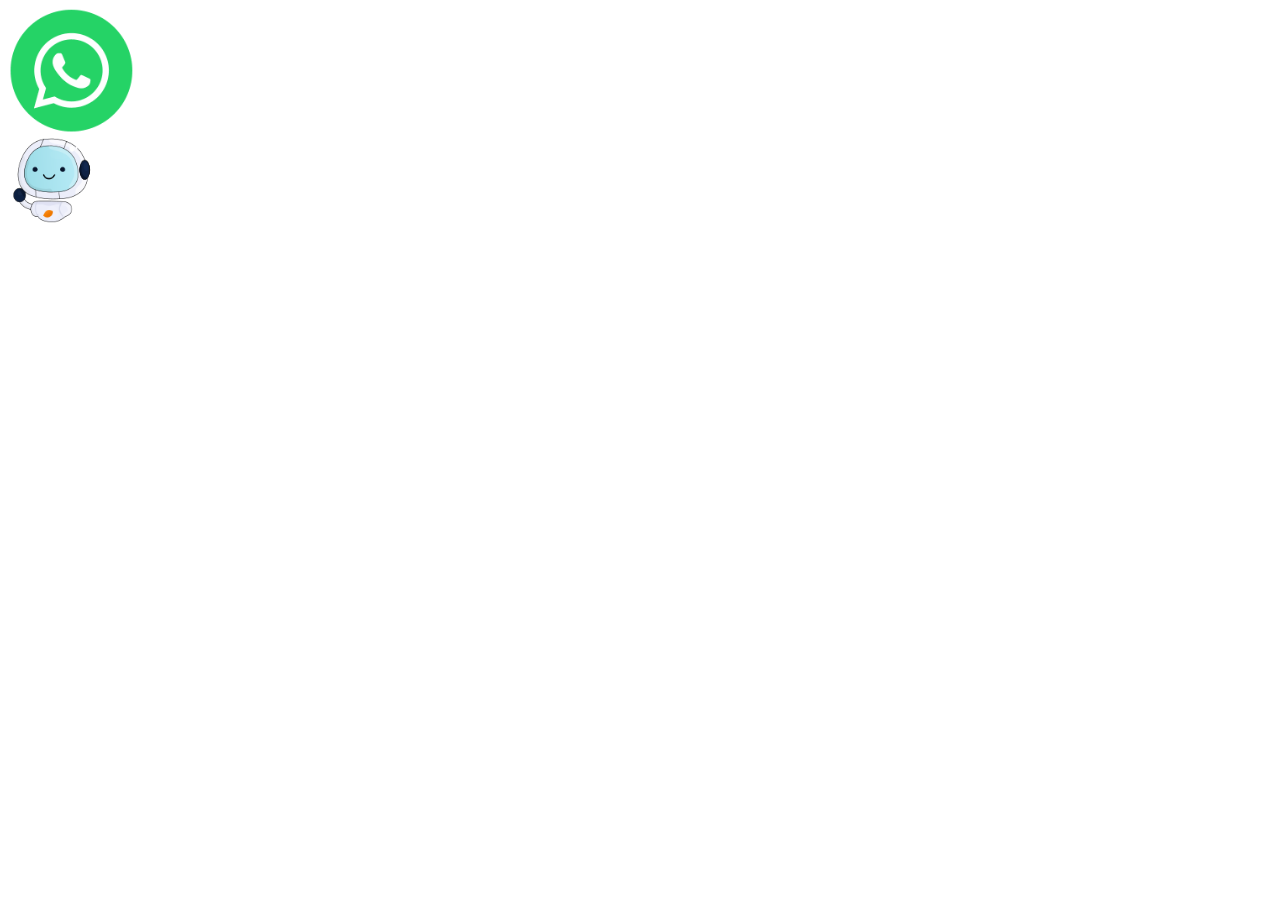
<file: res.html>
<!DOCTYPE html>
<html lang="en">
<head>
    <meta charset="UTF-8">
    <meta name="viewport" content="width=device-width, initial-scale=1.0">
    <title>Reseñas</title>
</head>
<body>
    <!--Boton flotante de chatbot whatsapp-->
    <div class="container-boton">
        <a href="https://wa.me/+59163262665?text=Hola%20quisiera%20agendar%20una%20cita%20" target="_blank">
            <img class="boton" src="images/whatsapp-btn.png" width="10%" height="10%" alt="">
        </a>
    </div>
    <!--Boton flotante de chatbot Robot-->
    <div class="container-botonRobot">
        <a href="chatbot.php" target="_blank">
            <img class="boton" src="images/robot.png" width="7%" height="7%" alt="robot"title="Necesitas Ayuda???">
        </a>
    </div>
</body>
</html>
</file>
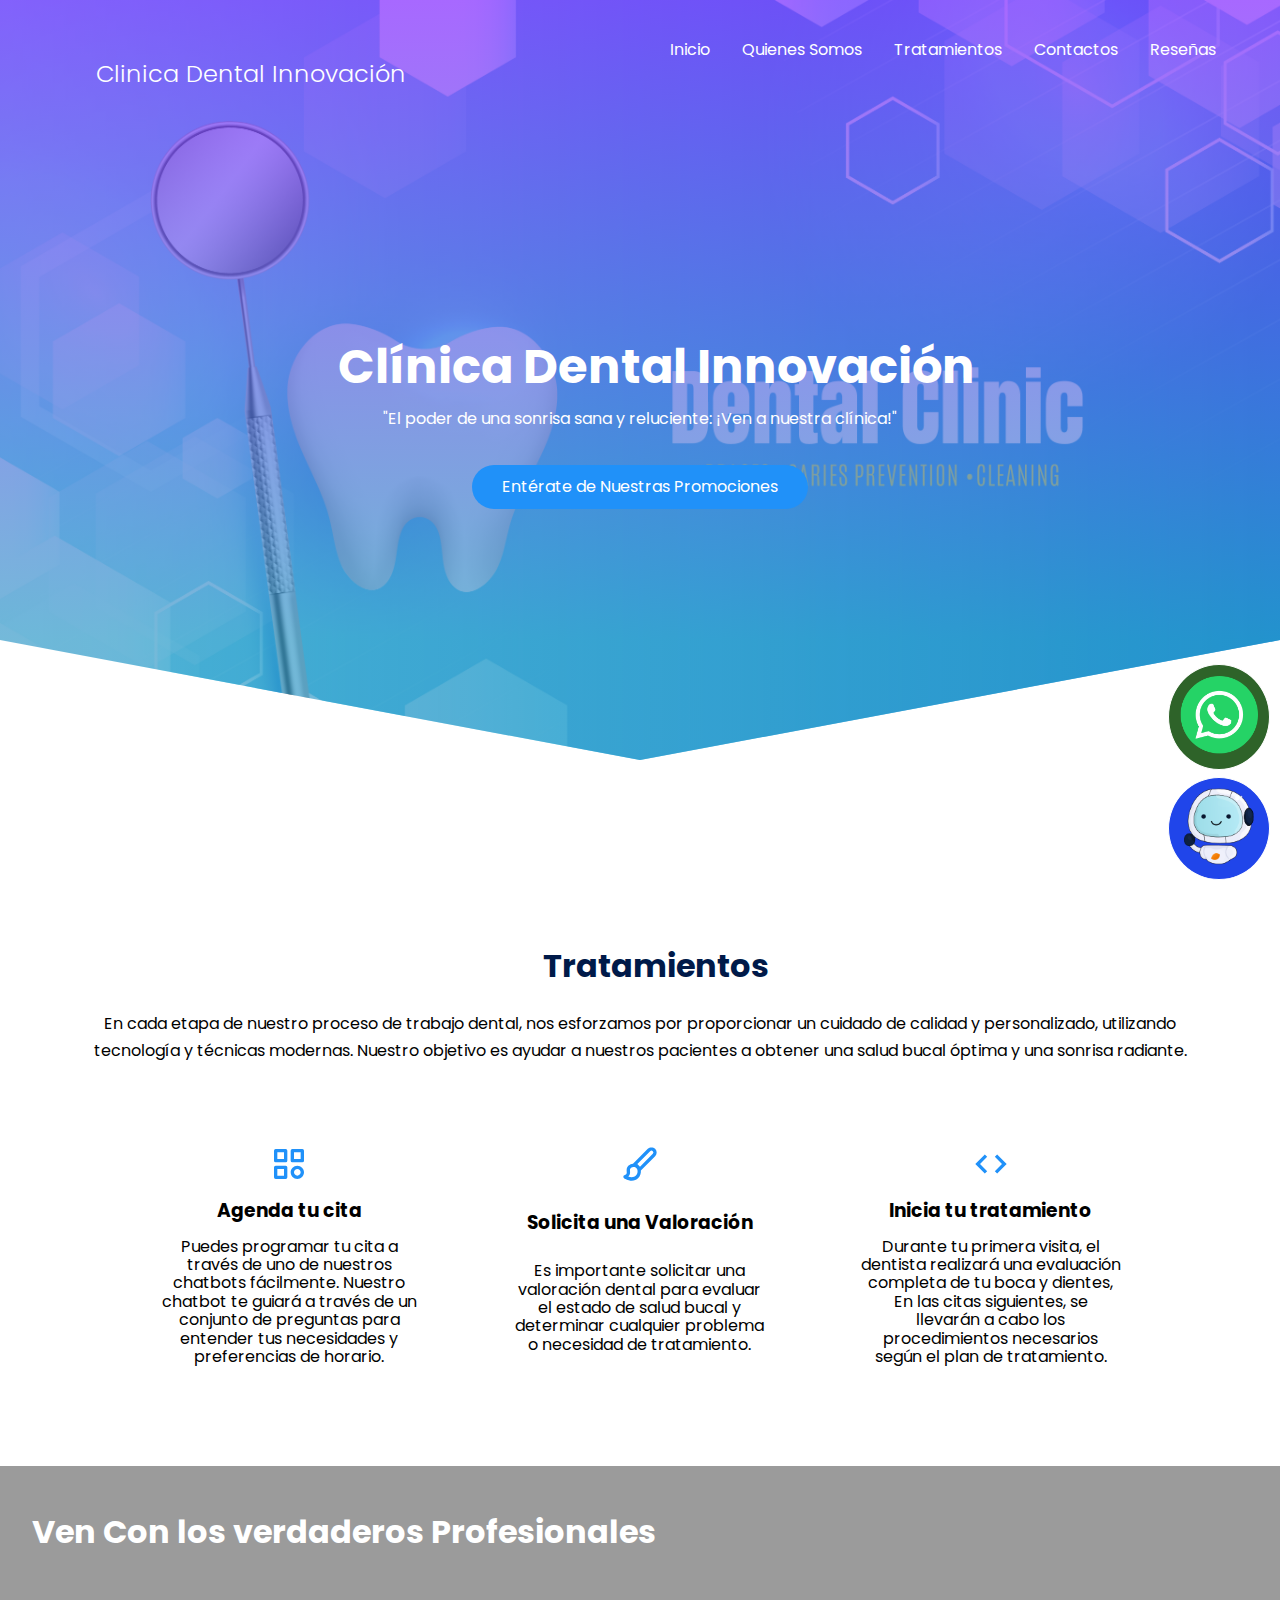
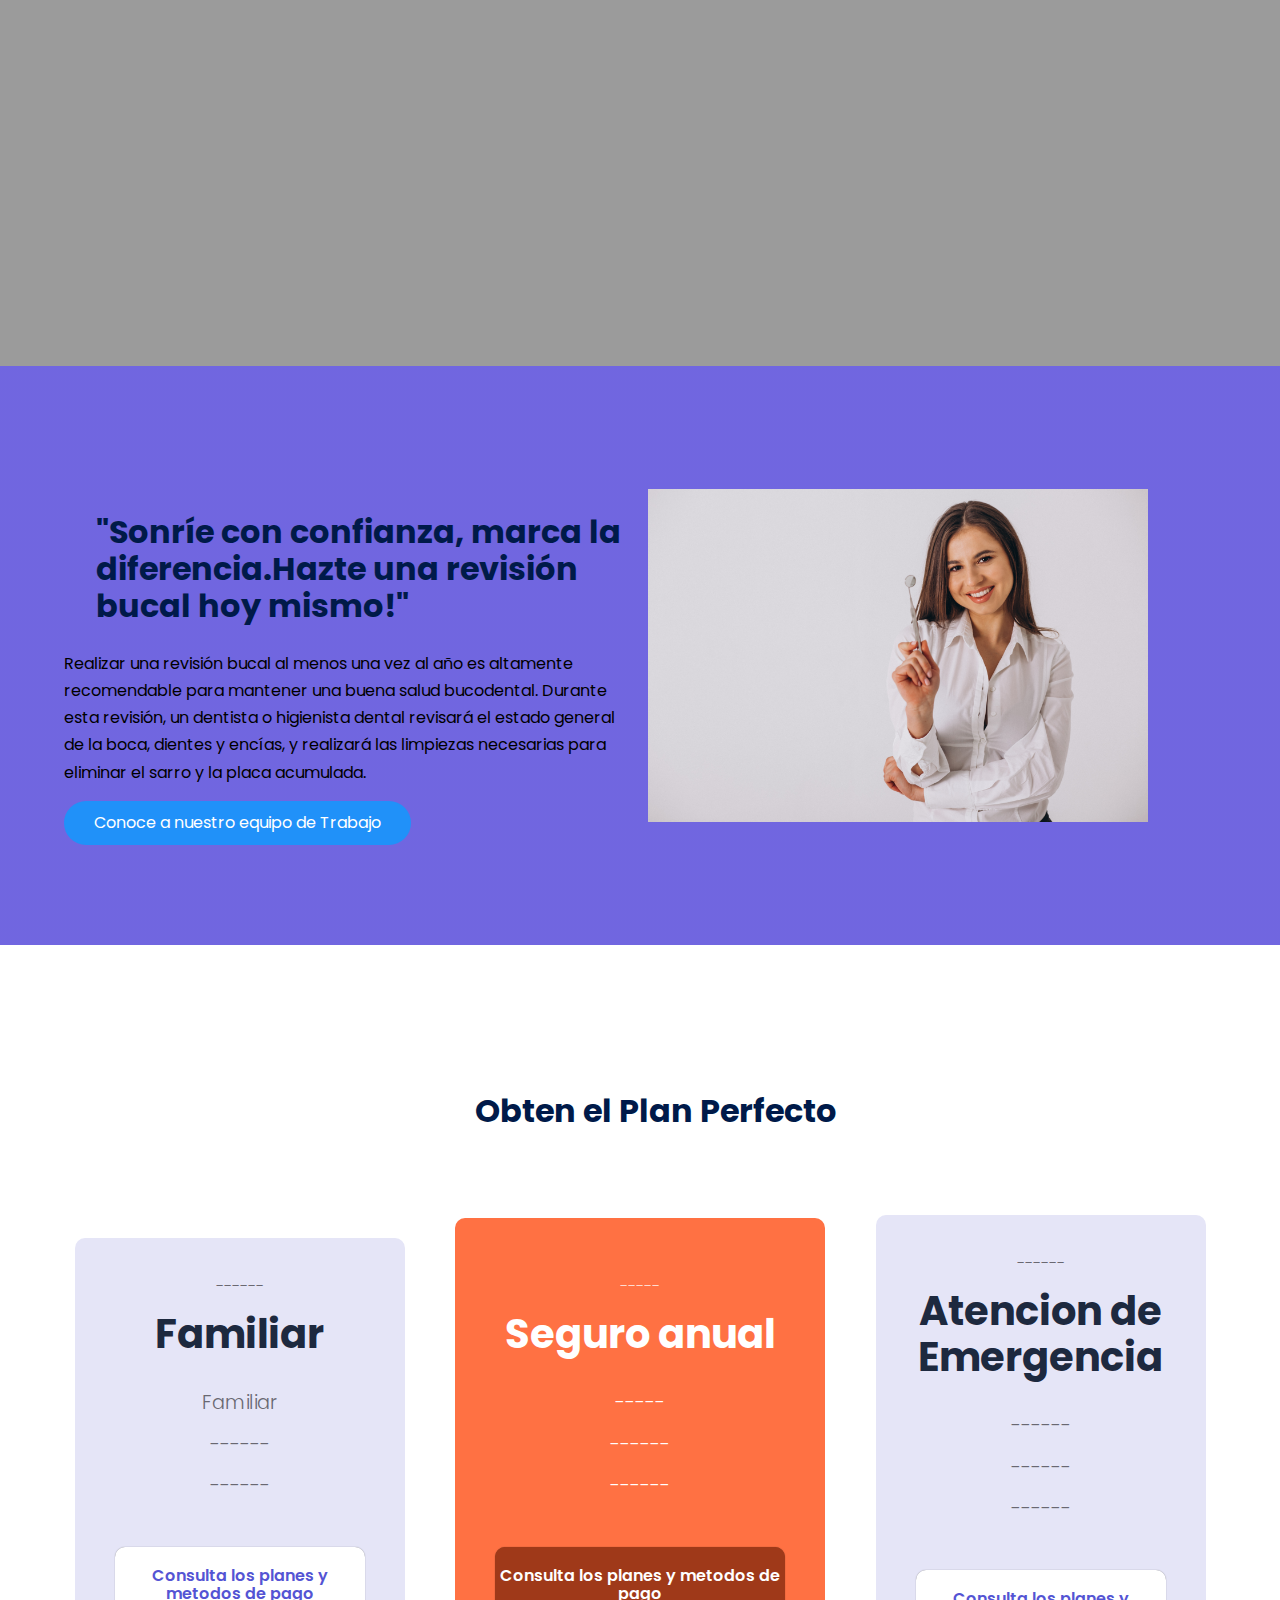
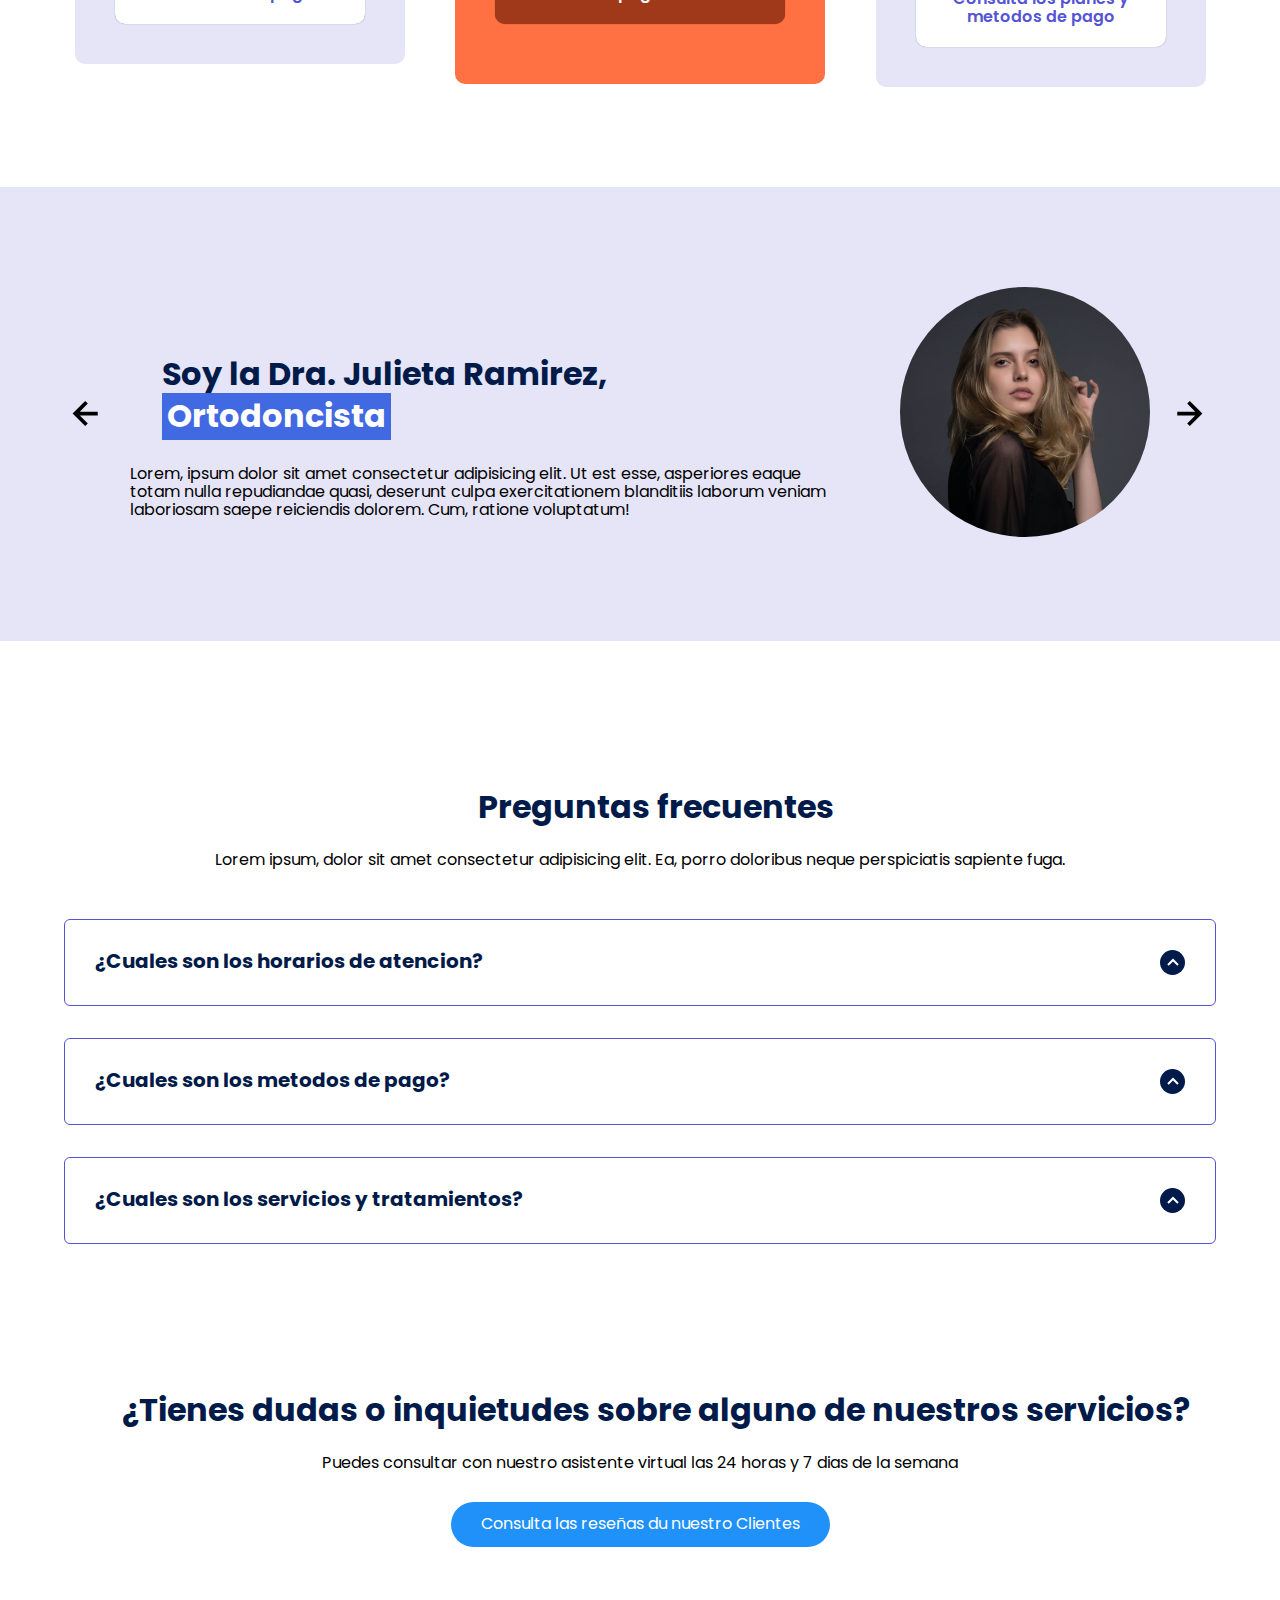
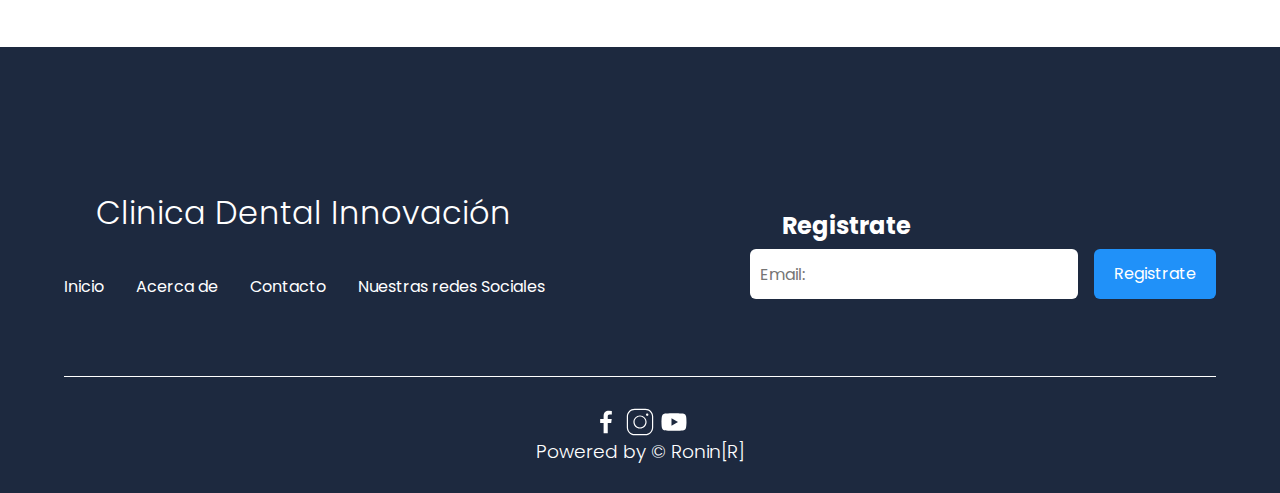
<file: trat.html>
<!DOCTYPE html>
<html lang="es">

<head>
    <meta charset="UTF-8">
    <meta http-equiv="X-UA-Compatible" content="IE=edge">
    <meta name="viewport" content="width=device-width, initial-scale=1.0">
    <title>Tratamientos</title>
    <link rel="shortcut icon" href="./images/diente(1).png" type="image/x-icon">
    <link rel="stylesheet" href="./css/normalize.css">
    <link rel="stylesheet" href="./css/estilos.css">

    <meta name="theme-color" content="#2091F9">
</head>

<body>

    <header class="hero">
        <nav class="nav container">
            <div class="nav__logo">
                <h2 class="nav__title">Clinica Dental Innovación</h2>
            </div>

            <ul class="nav__link nav__link--menu">
                <li class="nav__items">
                    <a href="index.html" class="nav__links">Inicio</a>
                </li>
                <li class="nav__items">
                    <a href="quie.html" class="nav__links">Quienes Somos</a>
                </li>
                <li class="nav__items">
                    <a href="#" class="nav__links">Tratamientos</a>
                </li>
                <li class="nav__items">
                    <a href="cont.html" class="nav__links">Contactos</a>
                </li>
                <li class="nav__items">
                    <a href="#" class="nav__links">Reseñas</a>
                </li>

                <img src="./images/close.svg" class="nav__close">
            </ul>

            <div class="nav__menu">
                <img src="./images/menu.svg" class="nav__img">
            </div>
        </nav>

        <section class="hero__container container">
            <h1 class="hero__title">Clínica Dental Innovación</h1>
            <p class="hero__paragraph">"El poder de una sonrisa sana y reluciente: ¡Ven a nuestra clínica!"</p>
            <a href="#" class="cta">Entérate de Nuestras Promociones</a>
        </section>
    </header>

    <main>
        <section class="container about">
            <h2 class="subtitle">Tratamientos</h2>
            <p class="about__paragraph">En cada etapa de nuestro proceso de trabajo dental,
                 nos esforzamos por proporcionar un cuidado de calidad y personalizado, 
                 utilizando tecnología y técnicas modernas. Nuestro objetivo es ayudar a
                  nuestros pacientes a obtener una salud bucal óptima y una sonrisa radiante.</p>

            <div class="about__main">
                <article class="about__icons">
                    <img src="./images/shapes.svg" class="about__icon">
                    <h3 class="about__title">Agenda tu cita</h3>
                    <p class="about__paragrah">Puedes programar tu cita a través de uno de nuestros chatbots fácilmente. 
                        Nuestro chatbot te guiará a través de un conjunto de preguntas para entender tus necesidades y 
                        preferencias de horario.</p>
                </article>

                <article class="about__icons">
                    <img src="./images/paint.svg" class="about__icon">
                    <h3 class="about__title">Solicita una Valoración</h3>
                    <p class="about__paragrah">Es importante solicitar una valoración dental para evaluar el estado de 
                        salud bucal y determinar cualquier problema o necesidad de tratamiento. </p>
                </article>

                <article class="about__icons">
                    <img src="./images/code.svg" class="about__icon">
                    <h3 class="about__title">Inicia tu tratamiento</h3>
                    <p class="about__paragrah">Durante tu primera visita, el dentista realizará una evaluación completa de tu boca y dientes,
                        En las citas siguientes, se llevarán a cabo los procedimientos necesarios según el plan de tratamiento.
                    </p>
                </article>
            </div>
        </section>
        <section id="sect1" class="sect">
            <video src="images/img__dent/vd.mp4" autoplay="true" muted="true" loop="true" poster="https://carontestudio.com/img/contacto.jpg"></video>
            <h1>Ven Con los verdaderos Profesionales</h1>
          </section>
          
            
        <section class="knowledge">
            <div class="knowledge__container container">
                <div class="knowledege__texts">
                    <h2 class="subtitle">"Sonríe con confianza, marca la diferencia.Hazte una revisión bucal hoy mismo!"</h2>
                    <p class="knowledge__paragraph">Realizar una revisión bucal al menos una vez al año es altamente recomendable para mantener una buena salud bucodental. Durante esta revisión, un dentista o higienista dental revisará el estado general de la boca, dientes y encías, y realizará las limpiezas necesarias para eliminar el sarro y la placa acumulada.</p>
                    <a href="#" class="cta">Conoce a nuestro equipo de Trabajo</a>
                </div>

                <figure class="knowledge__picture">
                    <img src="./images/img__dent/d01.jpg" class="knowledge__img">
                </figure>
            </div>
        </section>

        <section class="price container">
            <h2 class="subtitle">Obten el Plan Perfecto</h2>

            <div class="price__table">
                <div class="price__element">
                    <p class="price__name">------</p>
                    <h3 class="price__price">Familiar</h3>

                    <div class="price__items">
                        <p class="price__features">Familiar</p>
                        <p class="price__features">------</p>
                        <p class="price__features">------</p>
                    </div>

                    <a href="#" class="price__cta">Consulta los planes y metodos de pago</a>
                </div>


                <div class="price__element price__element--best">
                    <p class="price__name">-----</p>
                    <h3 class="price__price">Seguro anual</h3>

                    <div class="price__items">
                        <p class="price__features">-----</p>
                        <p class="price__features">------</p>
                        <p class="price__features">------</p>
                    </div>

                    <a href="#" class="price__cta">Consulta los planes y metodos de pago</a>
                </div>


                <div class="price__element">
                    <p class="price__name">------</p>
                    <h3 class="price__price">Atencion de Emergencia</h3>

                    <div class="price__items">
                        <p class="price__features">------</p>
                        <p class="price__features">------</p>
                        <p class="price__features">------</p>
                    </div>

                    <a href="#" class="price__cta">Consulta los planes y metodos de pago</a>
                </div>


            </div>
        </section>

        <section class="testimony">
            <div class="testimony__container container">
                <img src="./images/leftarrow.svg" class="testimony__arrow" id="before">

                <section class="testimony__body testimony__body--show" data-id="1">
                    <div class="testimony__texts">
                        <h2 class="subtitle">Soy la Dra. Julieta Ramirez, <span class="testimony__course">Ortodoncista
                                </span></h2>
                        <p class="testimony__review">Lorem, ipsum dolor sit amet consectetur adipisicing elit. Ut est
                            esse, asperiores eaque totam nulla repudiandae quasi, deserunt culpa exercitationem
                            blanditiis laborum veniam laboriosam saepe reiciendis dolorem. Cum, ratione voluptatum!</p>
                    </div>

                    <figure class="testimony__picture">
                        <img src="./images/face.jpg" class="testimony__img">
                    </figure>
                </section>

                <section class="testimony__body" data-id="2">
                    <div class="testimony__texts">
                        <h2 class="subtitle">Soy la Dra Cintia Jimenez, <span class="testimony__course">Odontologo
                                </span></h2>
                        <p class="testimony__review">Lorem, ipsum dolor sit amet consectetur adipisicing elit. Ut est
                            esse, asperiores eaque laborum veniam laboriosam saepe reiciendis dolorem. Cum, ratione
                            voluptatum!</p>
                    </div>

                    <figure class="testimony__picture">
                        <img src="./images/face2.jpg" class="testimony__img">
                    </figure>
                </section>

                <section class="testimony__body" data-id="3">
                    <div class="testimony__texts">
                        <h2 class="subtitle">Soy la Dr Mario Fernandes, <span class="testimony__course">Higienista Dental
                                </span></h2>
                        <p class="testimony__review">Lorem, ipsum dolor sit amet consectetur adipisicing elit. Ut est
                            esse, niam laboriosam saepe reiciendis dolorem. Cum, ratione voluptatum!</p>
                    </div>

                    <figure class="testimony__picture">
                        <img src="./images/face3.jpg" class="testimony__img">
                    </figure>
                </section>

                <section class="testimony__body" data-id="4">
                    <div class="testimony__texts">
                        <h2 class="subtitle">Soy la Dra Jose Gutierrez, <span class="testimony__course">Esteticista Dental y Reabilitador de correccion mandibular</span></h2>
                        <p class="testimony__review">Lorem, ipsum dolor sit amet consectetur adipisicing elit. Ut est
                            esse, niam laboriosam saepe reiciendis dolorem. Cum, ratione voluptatum!</p>
                    </div>

                    <figure class="testimony__picture">
                        <img src="./images/face4.jpg" class="testimony__img">
                    </figure>
                </section>


                <img src="./images/rightarrow.svg" class="testimony__arrow" id="next">
            </div>
        </section>
        <!--Boton flotante de chatbot whatsapp-->
        <div class="container-boton">
            <a href="https://wa.me/+59163262665?text=Hola%20quisiera%20agendar%20una%20cita%20" target="_blank">
                <img class="boton" src="images/whatsapp-btn.png" width="10%" height="10%" alt="">
            </a>
        </div>
        <!--Boton flotante de chatbot Robot-->
        <div class="container-botonRobot">
            <a href="chatbot.php" target="_blank">
                <img class="boton" src="images/robot.png" width="7%" height="7%" alt="robot"title="Necesitas Ayuda???">
            </a>
        </div>

        
        <section class="questions container">
            <h2 class="subtitle">Preguntas frecuentes</h2>
            <p class="questions__paragraph">Lorem ipsum, dolor sit amet consectetur adipisicing elit. Ea, porro
                doloribus neque perspiciatis sapiente fuga.</p>

            <section class="questions__container">
                <article class="questions__padding">
                    <div class="questions__answer">
                        <h3 class="questions__title">¿Cuales son los horarios de atencion?
                            <span class="questions__arrow">
                                <img src="./images/arrow.svg" class="questions__img">
                            </span>
                        </h3>

                        <p class="questions__show">Lorem ipsum, dolor sit amet consectetur adipisicing elit. Quos
                            facere, quidem eum id excepturi assumenda explicabo nam accusamus veritatis voluptates
                            eveniet adipisci, dicta nihil nemo modi possimus officiis quam atque? Lorem ipsum, dolor sit
                            amet consectetur adipisicing elit. Quos facere, quidem eum id excepturi assumenda explicabo
                            nam accusamus veritatis voluptates eveniet adipisci, dicta nihil nemo modi possimus officiis
                            quam atque?</p>
                    </div>
                </article>

                <article class="questions__padding">
                    <div class="questions__answer">
                        <h3 class="questions__title">¿Cuales son los metodos de pago?
                            <span class="questions__arrow">
                                <img src="./images/arrow.svg" class="questions__img">
                            </span>
                        </h3>

                        <p class="questions__show">Lorem ipsum, dolor sit amet consectetur adipisicing elit. Quos
                            facere, quidem eum id excepturi assumenda explicabo nam accusamus veritatis voluptates
                            eveniet adipisci, dicta nihil nemo modi possimus officiis quam atque? Lorem ipsum, dolor sit
                            amet consectetur adipisicing elit. Quos facere, quidem eum id excepturi assumenda explicabo
                            nam accusamus veritatis voluptates eveniet adipisci, dicta nihil nemo modi possimus officiis
                            quam atque?</p>
                    </div>
                </article>

                <article class="questions__padding">
                    <div class="questions__answer">
                        <h3 class="questions__title">¿Cuales son los servicios y tratamientos?
                            <span class="questions__arrow">
                                <img src="./images/arrow.svg" class="questions__img">
                            </span>
                        </h3>

                        <p class="questions__show">Lorem ipsum, dolor sit amet consectetur adipisicing elit. Quos
                            facere, quidem eum id excepturi assumenda explicabo nam accusamus veritatis voluptates
                            eveniet adipisci, dicta nihil nemo modi possimus officiis quam atque? Lorem ipsum, dolor sit
                            amet consectetur adipisicing elit. Quos facere, quidem eum id excepturi assumenda explicabo
                            nam accusamus veritatis voluptates eveniet adipisci, dicta nihil nemo modi possimus officiis
                            quam atque?</p>
                    </div>
                </article>
            </section>

            <section class="questions__offer">
                <h2 class="subtitle">¿Tienes dudas o inquietudes sobre alguno de nuestros servicios?</h2>
                <p class="questions__copy">Puedes consultar con nuestro asistente virtual las 24 horas y 7 dias de la semana</p>
                <a href="#" class="cta">Consulta las reseñas du nuestro Clientes</a>
            </section>
        </section>
    </main>

    <footer class="footer">
        <section class="footer__container container">
            <nav class="nav nav--footer">
                <h2 class="footer__title">Clinica Dental Innovación</h2>

                <ul class="nav__link nav__link--footer">
                    <li class="nav__items">
                        <a href="#" class="nav__links">Inicio</a>
                    </li>
                    <li class="nav__items">
                        <a href="#" class="nav__links">Acerca de</a>
                    </li>
                    <li class="nav__items">
                        <a href="#" class="nav__links">Contacto</a>
                    </li>
                    <li class="nav__items">
                        <a href="#" class="nav__links">Nuestras redes Sociales</a>
                    </li>
                </ul>
            </nav>

            <form class="footer__form" action="https://formspree.io/f/mknkkrkj" method="POST">
                <h2 class="footer__newsletter">Registrate</h2>
                <div class="footer__inputs">
                    <input type="email" placeholder="Email:" class="footer__input" name="_replyto">
                    <input type="submit" value="Registrate" class="footer__submit">
                </div>
            </form>
        </section>

        <section class="footer__copy container">
            <div class="footer__social">
                <a href="#" class="footer__icons"><img src="./images/facebook.svg" class="footer__img"></a>
                <a href="#" class="footer__icons"><img src="./images/icons8-instagram.svg" class="footer__img"></a>
                <a href="#" class="footer__icons"><img src="./images/youtube.svg" class="footer__img"></a>
            </div>

            <h3 class="footer__copyright">Powered by &copy; Ronin[R]</h3>
        </section>
    </footer>

    <script src="./js/slider.js"></script>
    <script src="./js/questions.js"></script>
    <script src="./js/menu.js"></script>
</body>

</html>
</file>
<file: css/estilos.css>
@import url('https://fonts.googleapis.com/css2?family=Poppins:wght@300;400;600;700&display=swap');

:root {
    --padding-container: 100px 0;
    --color-title: #001A49;
}

body {
    font-family: 'Poppins', sans-serif;
}

.container {
    width: 90%;
    max-width: 1200px;
    margin: 0 auto;
    overflow: hidden;
    padding: var(--padding-container);
}

.hero {
    width: 100%;
    height: 100vh;
    min-height: 600px;
    max-height: 800px;
    position: relative;
    display: grid;
    grid-template-rows: 100px 1fr;
    color: #fff;
}

.hero::before {
    content: "";
    position: absolute;
    top: 0;
    left: 0;
    width: 100%;
    height: 100%;
    background-image: linear-gradient(180deg, #842cffb6 0%, #3198c7ac 80%), url('../images/img__dent/dent\(01\).jpg');
    background-size: cover;
    clip-path: polygon(0 0, 100% 0, 100% 80%, 50% 95%, 0 80%);
    z-index: -1;
}


/* Nav */

.nav {
    --padding-container: 0;
    height: 100%;
    display: flex;
    align-items: center;
}

.nav__title {
    font-weight: 300;
}

.nav__link {
    margin-left: auto;
    padding: 0;
    display: grid;
    grid-auto-flow: column;
    grid-auto-columns: max-content;
    gap: 2em;
}

.nav__items {
    list-style: none;
}

.nav__links {
    color: #fff;
    text-decoration: none;
}

.nav__menu {
    margin-left: auto;
    cursor: pointer;
    display: none;
}

.nav__img {
    display: block;
    width: 30px;
}


.nav__close {
    display: var(--show, none);
}


/* Hero container */

.hero__container {
    max-width: 800px;
    --padding-container: 0;
    display: grid;
    grid-auto-rows: max-content;
    align-content: center;
    gap: 1em;
    padding-bottom: 100px;
    text-align: center;
}

.hero__title {
    font-size: 3rem;
}

.hero__paragraph {
    margin-bottom: 20px;
}

.cta {
    display: inline-block;
    background-color: #2091F9;
    justify-self: center;
    color: #fff;
    text-decoration: none;
    padding: 13px 30px;
    border-radius: 32px;
}

/* About */

.about {
    text-align: center;
}

.subtitle {
    color: var(--color-title);
    font-size: 2rem;
    margin-bottom: 25px;
}


.about__paragraph {
    line-height: 1.7;
}

.about__main {
    padding-top: 80px;
    display: grid;
    width: 90%;
    margin: 0 auto;
    gap: 1em;
    overflow: hidden;
    grid-template-columns: repeat(auto-fit, minmax(260px, auto));
}


.about__icons {
    display: grid;
    gap: 1em;
    justify-items: center;
    width: 260px;
    overflow: hidden;
    margin: 0 auto;
}

.about__icon {
    width: 40px;
}
/* video*/
.sect {
    width: 100%;
    min-height: 500px;
  }
  #sect1,
  #sect3 {
    background-color: #3333337d;
    color: #fff;
  }
  #sect2 {
    background-color: #dddddd7d;
    color: #333;
  }
  #sect1 {
    position: relative;
    overflow: hidden;
  }
  video {
    position: absolute;
    left: 0;
    top: 0;
    height: 100%;
    z-index: -1;
  }
  h1 {
    margin: 0;
    padding-top: 3rem;
    padding-left: 2rem;
  }
  h2 {
    margin: 0;
    padding-top: 3rem;
    padding-left: 2rem;
  }
  
/*Boton flotante chatbot de whatsapp*/

.container-boton{
    background-color: #2e6329;
    border: 1px solid #fff;
    position: fixed;
    z-index: 999;
    border-radius: 90%;
    bottom: 130px;
    right: 10px;
    padding: 10px;
    transition: ease 0.3s;
    animation: efecto 1.2s infinite;
}
.container-botonRobot{
    background-color: #2045ea;
    border: 1px solid #fff;
    position: fixed;
    z-index: 999;
    border-radius: 90%;
    bottom: 20px;
    right: 10px;
    padding: 10px;
    transition: ease 0.3s;
    animation: efecto 1.2s infinite;
}

.container-boton:hover{
    transform: scale(1.1);
    transition: 0.3s;
}

.boton{
    width: 80px;
    transition: ease 1s;
}

@keyframes efecto{
    0%{
        box-shadow: 0 0 0 0 rgba(0, 0, 0, 0.85);
    }
    100%{
        box-shadow: 0 0 0 15px rgba(0, 0, 0, 0);
    }
}
/*fin de boton flotante whatsapp*/
/* Knowledge */

.knowledge {
    background-color: #47b4c9;
    background-image: radial-gradient(#444cf7 0.5px, transparent 0.5px), radial-gradient(#444cf7 0.5px, #7a53e5ce 0.5px);
    background-size: 20px 20px;
    background-position: 0 0, 10px 10px;
    overflow: hidden;
}

.knowledge__container{
    display: grid;
    grid-template-columns: 1fr 1fr;
    gap: 1em;
    align-items: center;
}

.knowledge__picture{
    max-width: 500px;
}

.knowledge__paragraph{
    line-height: 1.7;
    margin-bottom: 15px;
}

.knowledge__img{
    width: 100%;
    display: block;
}

/* price */

.price{
    text-align: center;
}

.price__table{
    padding-top: 60px;
    display: flex;
    flex-wrap: wrap;
    gap: 2.5em;
    justify-content: space-evenly;
    align-items: center;
}

.price__element{
    background-color: #e5e5f7;
    text-align: center;
    border-radius: 10px;
    width: 330px;
    padding: 40px;
    --color-plan: #696871;
    --color-price: #1D293F;
    --bg-cta: #fff;
    --color-cta: #5454D4;
    --color-items: #696871;
}

.price__element--best{
    width: 370px;
    padding: 60px 40px;
    background-color: #FF7143;
    --color-plan: rgb(255 255 255 / 75%);
    --color-price: #fff;
    --bg-cta: #9F3919;
    --color-cta: #FFF;
    --color-items: #fff;
}


.price__name{
    color: var(--color-plan);
    margin-bottom: 15px;
    font-weight: 300;
}

.price__price{
    font-size: 2.5rem;
    color: var(--color-price);
}

.price__items{
    margin-top: 35px;
    display: grid;
    gap: 1em;
    font-weight: 300;
    font-size: 1.2rem;
    margin-bottom: 50px;
    color: var(--color-items);
}

.price__cta{
    display: block;
    padding: 20px 0;
    border-radius: 10px;
    text-decoration: none;
    background-color: var(--bg-cta);
    font-weight: 600;
    color: var(--color-cta);
    box-shadow: 0 0 1px rgba(0, 0, 0, .5);
}

/* Testimony */

.testimony{
    background-color: #e5e5f7;
}

.testimony__container{
    display: grid;
    grid-template-columns: 50px 1fr 50px;
    gap: 1em;
    align-items: center;
}

.testimony__body{
    display: grid;
    grid-template-columns: 1fr max-content;
    justify-content: space-between;
    align-items: center;
    gap: 2em;
    grid-column: 2/3;
    grid-row: 1/2;
    opacity: 0;
    pointer-events: none;
}


.testimony__body--show{
    pointer-events: unset;
    opacity: 1;
    transition: opacity 1.5s ease-in-out;
}

.testimony__img{
    width: 250px;
    height: 250px;
    border-radius: 50%;
    object-fit: cover;
    object-position: 50% 30%;
}

.testimony__texts{
    max-width: 700px;
}

.testimony__course{
    background-color: royalblue;
    color: #fff;
    display: inline-block;
    padding: 5px;
}

.testimony__arrow{
    width: 90%;
    cursor: pointer;
}

/* Questions */

.questions{
    text-align: center;
}

.questions__container{
    display: grid;
    gap: 2em;
    padding-top: 50px;
    padding-bottom: 100px;
}

.questions__padding{
    padding: 0;
    transition: padding .3s;
    border: 1px solid #5454D4;
    border-radius: 6px;
}

.questions__padding--add{
    padding-bottom: 30px;
}

.questions__answer{
    padding: 0 30px 0;
    overflow: hidden;
}

.questions__title{
    text-align: left;
    display: flex;
    font-size: 20px;
    padding: 30px 0 30px;
    cursor: pointer;
    color: var(--color-title);
    justify-content: space-between;
}

.questions__arrow{
    border-radius: 50%;
    background-color: var(--color-title);
    width: 25px;
    height: 25px;
    display: flex;
    justify-content: center;
    align-items: center;
    align-self: flex-end;
    margin-left: 10px;
    transition:  transform .3s;
}

.questions__arrow--rotate{
    transform: rotate(180deg);
}

.questions__show{
    text-align: left;
    height: 0;
    transition: height .3s;
}

.questions__img{
    display: block;
}

.questions__copy{
    width: 60%;
    margin: 0 auto;
    margin-bottom: 30px;
}

/* Footer */

.footer{
    background-color: #1D293F;
}

.footer__title{
    font-weight: 300;
    font-size: 2rem;
    margin-bottom: 30px;
}

.footer__title, .footer__newsletter{
    color: #fff;
}


.footer__container{
    display: flex;
    justify-content: space-between;
    align-items: center;
    border-bottom: 1px solid #fff;
    padding-bottom: 60px;
}

.nav--footer{
    padding-bottom: 20px;
    display: grid;
    gap: 1em;
    grid-auto-flow: row;
    height: 100%;
}

.nav__link--footer{
    display: flex;
    margin: 0;
    margin-right: 20px;
    flex-wrap: wrap;
}

.footer__inputs{
    margin-top: 10px;
    display: flex;
    overflow: hidden;
}

.footer__input{
    background-color: #fff;
    height: 50px;
    display: block;
    padding-left: 10px;
    border-radius: 6px;
    font-size: 1rem;
    outline: none;
    border: none;
    margin-right: 16px;
}

.footer__submit{
    margin-left: auto;
    display: inline-block;
    height: 50px;
    padding: 0 20px ;
    background-color: #2091F9;
    border: none;
    font-size: 1rem;
    color: #fff;
    border-radius: 6px;
    cursor: pointer;
}

.footer__copy{
    --padding-container: 30px 0;
    text-align: center;
    color: #fff;
}

.footer__copyright{
    font-weight: 300;
}

.footer__icons{
    margin-bottom: 10px;
}

.footer__img{
    width: 30px;
}

/* Media queries */

@media (max-width:800px){
    .nav__menu{
        display: block;
    }

    .nav__link--menu{
        position: fixed;
        background-color: #000;
        top: 0;
        left: 0;
        height: 100%;
        width: 100%;
        display: flex;
        flex-direction: column;
        justify-content: space-evenly;
        align-items: center;
        z-index: 100;
        opacity: 0;
        pointer-events: none;
        transition: .7s opacity;
    }

    .nav__link--show{
        --show: block;
        opacity:1 ;
        pointer-events: unset;
    }

    .nav__close{
        position: absolute;
        top: 30px;
        right: 30px;
        width: 30px;
        cursor: pointer;
    }

    .hero__title{
        font-size: 2.5rem;
    }


    .about__main{
        gap: 2em;
    }

    .about__icons:last-of-type{
        grid-column: 1/-1;
    }


    .knowledge__container{
        grid-template-columns: 1fr;
        grid-template-rows: max-content 1fr;
        gap: 3em;
        text-align: center;
    }

    .knowledge__picture{
        grid-row: 1/2;
        justify-self: center;
    }

    .testimony__container{
        grid-template-columns: 30px 1fr 30px;
    }

    .testimony__body{
        grid-template-columns: 1fr;
        grid-template-rows: max-content max-content;
        gap: 3em;
        justify-items:center ;
    }


    .testimony__img{
        width: 200px;
        height: 200px;
        
    }

    .questions__copy{
        width: 100%;
    }

    .footer__container{
        flex-wrap: wrap;
    }

    .nav--footer{
        width: 100%;
        justify-items: center;
    }

    .nav__link--footer{
        width: 100%;
        justify-content: space-evenly;
        margin: 0;
    }

    .footer__form{
        width: 100%;
        justify-content: space-evenly;
    }

    .footer__input{
        flex: 1;
    }

}

@media (max-width:600px){
    .hero__title{
        font-size: 2rem;
    }

    .hero__paragraph{
        font-size: 1rem;
    }

    .subtitle{
        font-size: 1.8rem;
    }

    .price__element{
        width: 90%;
    }

    .price__element--best{
        width: 90%;
        /* padding: 40px; */
    }

    .price__price{
        font-size: 2rem;
    }

    .testimony{
        --padding-container: 60px 0;
    }

    .testimony__container{
        grid-template-columns: 28px 1fr 28px;
        gap: .9em;
    }

    .testimony__arrow{
        width: 100%;
    }

    .testimony__course{
        margin-top: 15px;
    }

    .questions__title{
        font-size: 1rem;
    }

    .footer__title{
        justify-self: start;
        margin-bottom: 15px;
    }

    .nav--footer{
        padding-bottom: 60px;
    }

    .nav__link--footer{
        justify-content: space-between;
    }

    .footer__inputs{
        flex-wrap: wrap;
    }

    .footer__input{
        flex-basis: 100%;
        margin: 0;
        margin-bottom: 16px;
    }

    .footer__submit{
        margin-right: auto;
        margin-left: 0;
        

        /* 
        margin:0;
        width: 100%;
        */
    }
}
</file>
